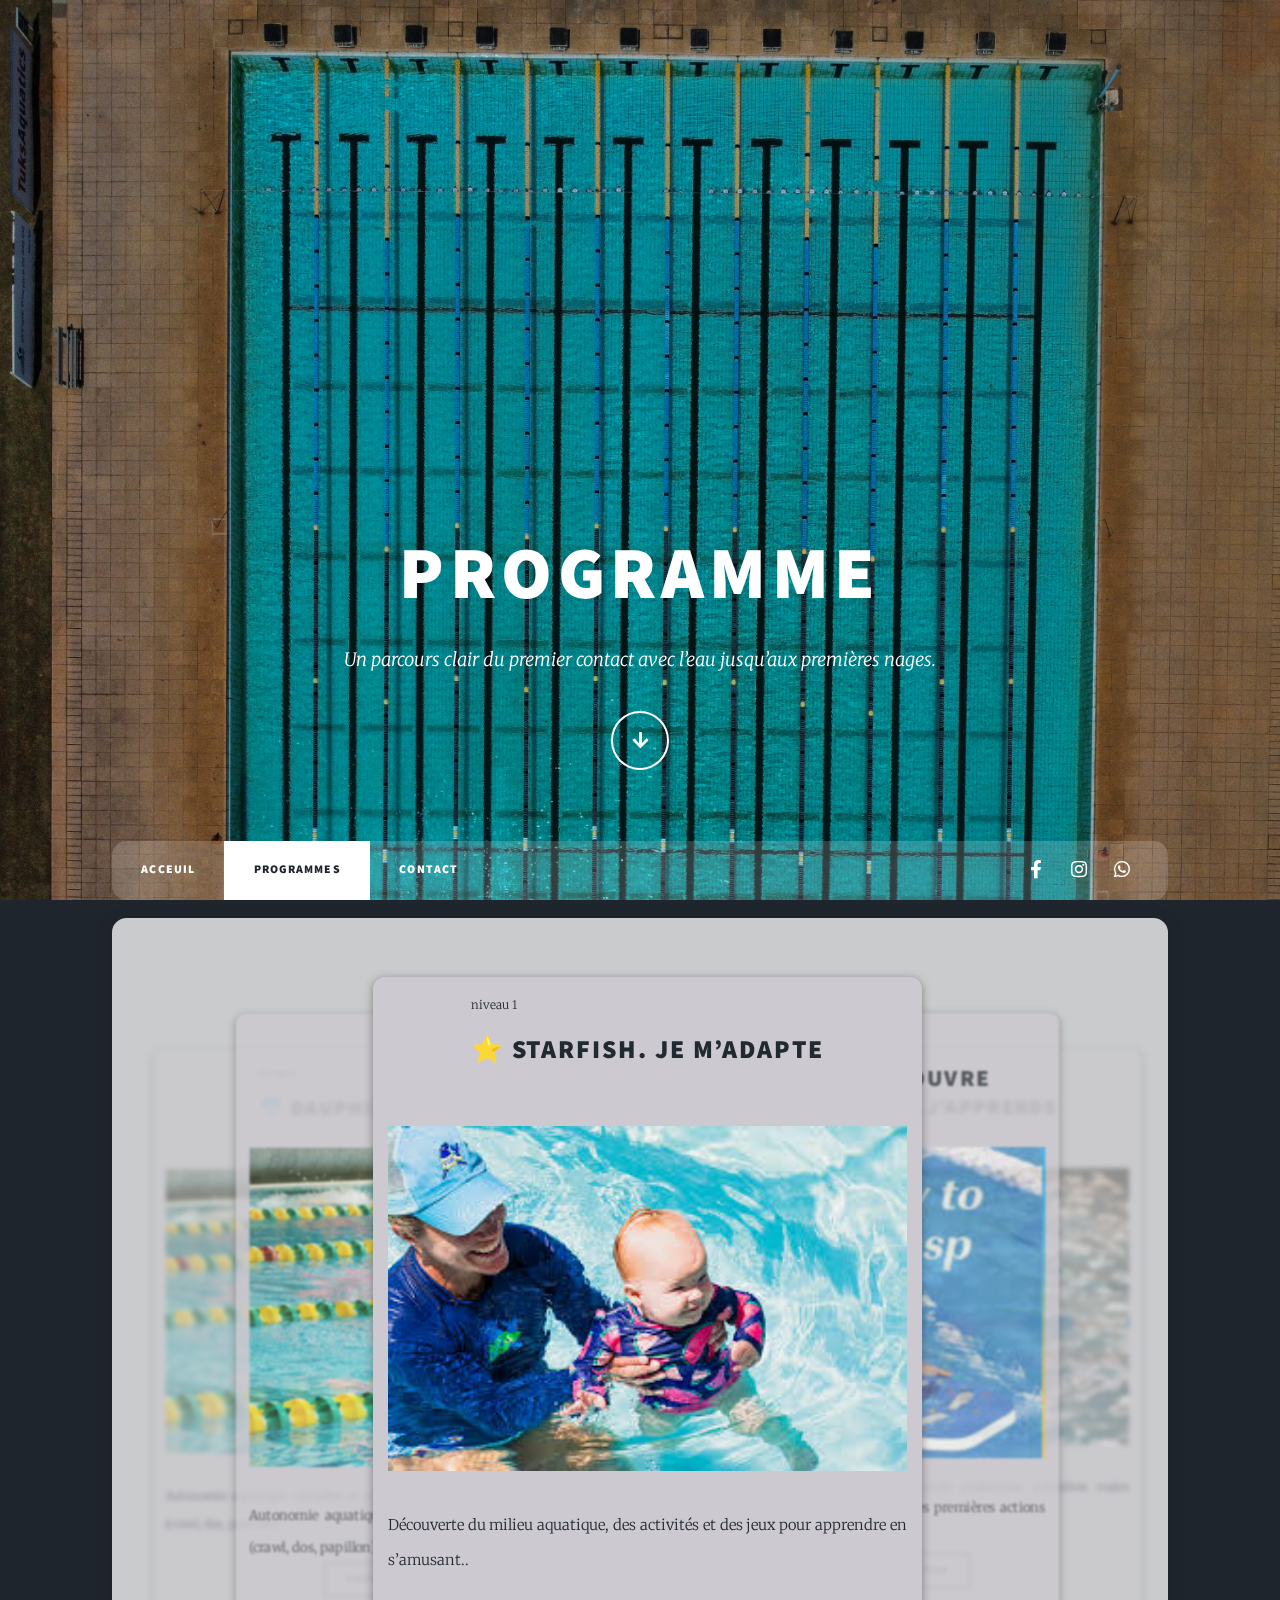
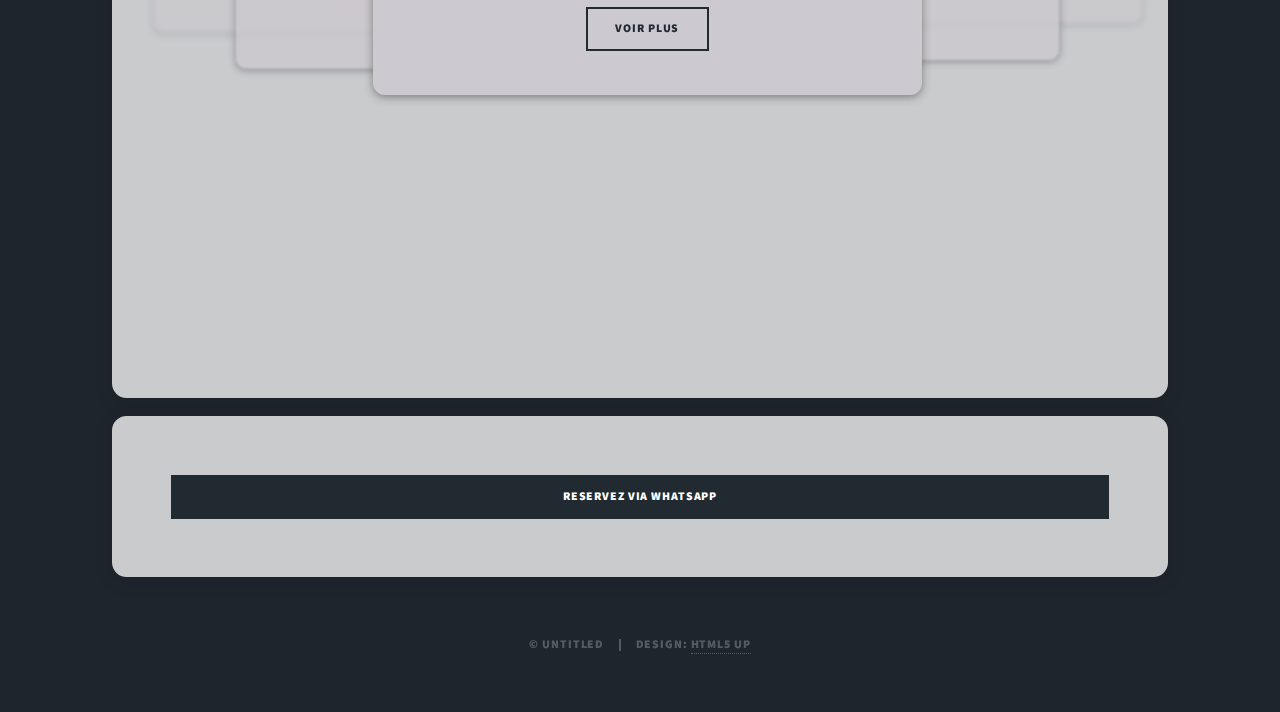
<file: frontend/program.html>
<!DOCTYPE HTML>
<html>
	<head>
		<title>Natation Pour Tous</title>
		<meta charset="utf-8" />
		<meta name="viewport" content="width=device-width, initial-scale=1, user-scalable=no" />
		<link rel="stylesheet" href="assets/css/main.css" />
		<link rel="stylesheet" href="assets/css/carousel.css">
		<noscript><link rel="stylesheet" href="assets/css/noscript.css" /></noscript>
	</head>
	<body class="is-preload">

		<!-- Wrapper -->
			<div id="wrapper" class="fade-in">

				<!-- Intro -->
					<div id="intro">
						<h1>Programme</h1>
						<p>Un parcours clair du premier contact avec l’eau jusqu’aux premières nages.</p>
						<ul class="actions">
							<li><a href="#header" class="button icon solid solo fa-arrow-down scrolly">Continue</a></li>
						</ul>
					</div>

				<!-- Header -->
					<header id="header">
						<a href="index.html" class="logo">Natation Pour Tous</a>
					</header>

				<!-- Nav -->
					<nav id="nav">
						<ul class="links">
							<li><a href="index.html">Acceuil</a></li>
							<li class="active"><a href="program.html">Programmes</a></li>
							<li><a href="contact.html">Contact</a></li>
						</ul>
						<ul class="icons">
							<li><a href="#" class="icon brands fa-facebook-f"><span class="label">Facebook</span></a></li>
							<li><a href="#" class="icon brands fa-instagram"><span class="label">Instagram</span></a></li>
							<li><a href="#" class="icon brands fa-whatsapp"><span class="label">Whatsapp</span></a></li>
						</ul>
					</nav>

				<!-- Main -->
				<div id="main">
					<div class="carousel">
						<ul class="carousel__list posts">
							<article class="carousel__item" data-pos="-2">
								<header>
									<span class="date">niveau 4</span>
									<h2><a href="#">🐬 Dauphin. Je nage</a></h2>
								</header>
								<a href="#" class="image fit"><img src="images/niv04.jpg" alt="" /></a>
								<p>Autonomie aquatique complète et apprentissage des techniques de base (crawl, dos, papillon)</p>
								<ul class="actions special">
									<li><a href="#" class="button">Voir Plus</a></li>
								</ul>
							</article>
							<article class="carousel__item" data-pos="-1">
								<header>
									<span class="date">01</span>
									<h2><a href="#">AUTRE SPECIALE</a></h2>
								</header>
								<a href="#" class="image fit"><img src="images/niv04.jpg" alt="" /></a>
								<p>Autonomie aquatique complète et apprentissage des techniques de base (crawl, dos, papillon)</p>
								<ul class="actions special">
									<li><a href="#" class="button">Voir Plus</a></li>
								</ul>
							</article>
							<article class="carousel__item" data-pos="0">
								<header>
									<span class="date">niveau 1</span>
									<h2><a href="#">⭐ Starfish. Je m’adapte</a></h2>
								</header>
								<a href="#" class="image fit"><img src="images/niv01.jpg" alt="" /></a>
								<p>Découverte du milieu aquatique, des activités et des jeux pour apprendre en s’amusant..</p>
								<ul class="actions special">
									<li><a href="#" class="button">Voir Plus</a></li>
								</ul>
							</article>
							<article class="carousel__item" data-pos="1">
								<header>
									<span class="date">Niveau 2</span>
									<h2><a href="#">🐸Grenouille. Je decouvre</a></h2>
								</header>
								<a href="#" class="image fit"><img src="images/niv02.jpg" alt="" /></a>
								<p>Familiarisation avec le milieu aquatique en réalisant les premières actions en petite profondeur.</p>
								<ul class="actions special">
									<li><a href="#" class="button">Voir Plus</a></li>
								</ul>
							</article>
							<article class="carousel__item" data-pos="2">
								<header>
									<span class="date">niveau 3</span>
									<h2><a href="#">🐟 Poisson. J’apprends</a></h2>
								</header>
								<a href="#" class="image fit"><img src="images/niv03.jpg" alt="" /></a>
								<p>Déplacements en autonomie en grande profondeur, premières vraies sensations de nage.</p>
								<ul class="actions special">
									<li><a href="#" class="button">Voir Plus</a></li>
								</ul>
							</article>
						</ul>
					</div>
				</div>

				<div id="main" >
					<div class="col-6 col-12-small">
						<ul class="actions stacked">
							<li><a href="#" class="button primary fit">Reservez via Whatsapp</a></li>
						</ul>
					</div>
				</div>

				<!-- Copyright -->
					<div id="copyright">
						<ul><li>&copy; Untitled</li><li>Design: <a href="https://html5up.net">HTML5 UP</a></li></ul>
					</div>

			</div>

		<!-- Scripts -->
			<script src="assets/js/jquery.min.js"></script>
			<script src="assets/js/jquery.scrollex.min.js"></script>
			<script src="assets/js/jquery.scrolly.min.js"></script>
			<script src="assets/js/browser.min.js"></script>
			<script src="assets/js/breakpoints.min.js"></script>
			<script src="assets/js/util.js"></script>
			<script src="assets/js/main.js"></script>
			<script src="assets/js/carousel.js"></script>

	</body>
</html>
</file>
<file: frontend/assets/css/carousel.css>
.carousel {
  display: flex;
  align-items: flex-start;
  justify-content: center;
  height: 120vh;
}
.carousel__list {
  display: flex;
  position: relative;
  justify-content: center;
  perspective: 300px;
  list-style: none;

  width: 60%;
  height: auto;
}
.carousel__item {
  display: flex;
  flex-direction: column;
  align-items: center;
  justify-content: center;
  position: absolute;
  background-color: rgb(205, 201, 209);
  border-radius: 12px;
  box-shadow: 0px 2px 8px 0px rgba(50, 50, 50, 0.5);
  transition: all 0.3s ease-in;

  padding: 1rem;
}
  
.carousel__item[data-pos="0"] {
  z-index: 5;
}
.carousel__item[data-pos="-1"], .carousel__item[data-pos="1"] {
  opacity: 0.7;
  filter: blur(1px) grayscale(10%);
}
.carousel__item[data-pos="-1"] {
  transform: translateX(-30%) scale(0.9);
  z-index: 4;
}
.carousel__item[data-pos="1"] {
  transform: translateX(30%) scale(0.9);
  z-index: 4;
}
.carousel__item[data-pos="-2"], .carousel__item[data-pos="2"] {
  opacity: 0.4;
  filter: blur(3px) grayscale(20%);
}
.carousel__item[data-pos="-2"] {
  transform: translateX(-50%) scale(0.8);
  z-index: 3;
}
.carousel__item[data-pos="2"] {
  transform: translateX(50%) scale(0.8);
  z-index: 3;
}

@media (max-width: 600px){
  .carousel__list{
    width: 90%;
  }
}
</file>
<file: frontend/assets/css/main.css>
@import url(fontawesome-all.min.css);
@import url("https://fonts.googleapis.com/css?family=Merriweather:300,700,300italic,700italic|Source+Sans+Pro:900");

/*
	Massively by HTML5 UP
	html5up.net | @ajlkn
	Free for personal and commercial use under the CCA 3.0 license (html5up.net/license)
*/

html, body, div, span, applet, object,
iframe, h1, h2, h3, h4, h5, h6, p, blockquote,
pre, a, abbr, acronym, address, big, cite,
code, del, dfn, em, img, ins, kbd, q, s, samp,
small, strike, strong, sub, sup, tt, var, b,
u, i, center, dl, dt, dd, ol, ul, li,
form, label, legend, table, caption, tbody,
tfoot, thead, tr, th, td, article, aside,
canvas, details, embed, figure, figcaption,
footer, header, hgroup, menu, nav, output, ruby,
section, summary, time, mark, audio, video {
	margin: 0;
	padding: 0;
	border: 0;
	font-size: 100%;
	font: inherit;
	vertical-align: baseline;}

article, aside, details, figcaption, figure,
footer, header, hgroup, menu, nav, section {
	display: block;}

body {
	line-height: 1;
}

ol, ul {
	list-style: none;
}

blockquote, q {
	quotes: none;
}

	blockquote:before, blockquote:after, q:before, q:after {
		content: '';
		content: none;
	}

table {
	border-collapse: collapse;
	border-spacing: 0;
}

body {
	-webkit-text-size-adjust: none;
}

mark {
	background-color: transparent;
	color: inherit;
}

input::-moz-focus-inner {
	border: 0;
	padding: 0;
}

input, select, textarea {
	-moz-appearance: none;
	-webkit-appearance: none;
	-ms-appearance: none;
	appearance: none;
}

/* Basic */

	@-ms-viewport {
		width: device-width;
	}

	body {
		-ms-overflow-style: scrollbar;
	}

	@media screen and (max-width: 480px) {

		html, body {
			min-width: 320px;
		}

	}

	html {
		box-sizing: border-box;
	}

	*, *:before, *:after {
		box-sizing: inherit;
	}

	body {
		background-color: #1e252d;
	}

		body.is-preload *, body.is-preload *:before, body.is-preload *:after {
			-moz-animation: none !important;
			-webkit-animation: none !important;
			-ms-animation: none !important;
			animation: none !important;
			-moz-transition: none !important;
			-webkit-transition: none !important;
			-ms-transition: none !important;
			transition: none !important;
		}

/* Type */

	html {
		font-size: 16pt;
	}

		@media screen and (max-width: 1680px) {

			html {
				font-size: 12pt;
			}

		}

		@media screen and (max-width: 1280px) {

			html {
				font-size: 11pt;
			}

		}

		@media screen and (max-width: 360px) {

			html {
				font-size: 10pt;
			}

		}

	body {
		color: #212931;
	}

	body, input, select, textarea {
		font-family: "Merriweather", Georgia, serif;
		font-weight: 300;
		font-size: 1rem;
		line-height: 2.375;
	}

	a {
		-moz-transition: color 0.2s ease-in-out, background-color 0.2s ease-in-out, border-color 0.2s ease-in-out, box-shadow 0.2s ease-in-out;
		-webkit-transition: color 0.2s ease-in-out, background-color 0.2s ease-in-out, border-color 0.2s ease-in-out, box-shadow 0.2s ease-in-out;
		-ms-transition: color 0.2s ease-in-out, background-color 0.2s ease-in-out, border-color 0.2s ease-in-out, box-shadow 0.2s ease-in-out;
		transition: color 0.2s ease-in-out, background-color 0.2s ease-in-out, border-color 0.2s ease-in-out, box-shadow 0.2s ease-in-out;
		border-bottom: dotted 1px;
		text-decoration: none;
	}

		a:hover {
			border-bottom-color: transparent;
		}

	strong, b {
		font-weight: 600;
	}

	em, i {
		font-style: italic;
	}

	p {
		text-align: justify;
		margin: 0 0 2rem 0;
	}

	h1, h2, h3, h4, h5, h6 {
		font-family: "Source Sans Pro", Helvetica, sans-serif;
		font-weight: 900;
		line-height: 1.5;
		letter-spacing: 0.075em;
		text-transform: uppercase;
		margin: 0 0 1rem 0;
	}

		h1 a, h2 a, h3 a, h4 a, h5 a, h6 a {
			border-bottom: 0;
			color: inherit;
			text-decoration: none;
		}

	h1 {
		font-size: 4rem;
		line-height: 1.1;
		margin: 0 0 2rem 0;
	}

	h2 {
		font-size: 1.75rem;
		line-height: 1.3;
		margin: 0 0 1.5rem 0;
	}

	h3 {
		font-size: 1.25rem;
		margin: 0 0 1.5rem 0;
	}

	h4 {
		font-size: 1rem;
	}

	h5 {
		font-size: 0.9rem;
	}

	h6 {
		font-size: 0.8rem;
	}

	sub {
		font-size: 0.8rem;
		position: relative;
		top: 0.5rem;
	}

	sup {
		font-size: 0.8rem;
		position: relative;
		top: -0.5rem;
	}

	blockquote {
		border-left: solid 4px;
		font-style: italic;
		margin: 0 0 2rem 0;
		padding: 0.5rem 0 0.5rem 2rem;
	}

	code {
		border: solid 2px;
		font-family: "Courier New", monospace;
		font-size: 0.9rem;
		margin: 0 0.25rem;
		padding: 0.25rem 0.65rem;
	}

	pre {
		-webkit-overflow-scrolling: touch;
		font-family: "Courier New", monospace;
		font-size: 0.9rem;
		margin: 0 0 2rem 0;
	}

		pre code {
			display: block;
			line-height: 1.75;
			padding: 1rem 1.5rem;
			overflow-x: auto;
		}

	hr {
		border: 0;
		border-bottom: solid 2px;
		margin: 3rem 0;
	}

		hr.major {
			margin: 5rem 0;
		}

	.align-left {
		text-align: left;
	}

	.align-center {
		text-align: center;
	}

	.align-right {
		text-align: right;
	}

	input, select, textarea {
		color: #212931;
	}

	a {
		color: #212931;
		border-bottom-color: rgba(33, 41, 49, 0.5);
	}

		a:hover {
			border-bottom-color: transparent;
			color: #18bfef !important;
		}

	strong, b {
		color: #212931;
	}

	h1, h2, h3, h4, h5, h6 {
		color: #212931;
	}

	blockquote {
		border-left-color: #eeeeee;
	}

	code {
		background: rgba(220, 220, 220, 0.25);
		border-color: #eeeeee;
	}

	hr {
		border-bottom-color: #eeeeee;
	}

/* Row */

	.row {
		display: flex;
		flex-wrap: wrap;
		box-sizing: border-box;
		align-items: stretch;
	}

		.row > * {
			box-sizing: border-box;
		}

		.row.gtr-uniform > * > :last-child {
			margin-bottom: 0;
		}

		.row.aln-left {
			justify-content: flex-start;
		}

		.row.aln-center {
			justify-content: center;
		}

		.row.aln-right {
			justify-content: flex-end;
		}

		.row.aln-top {
			align-items: flex-start;
		}

		.row.aln-middle {
			align-items: center;
		}

		.row.aln-bottom {
			align-items: flex-end;
		}

		.row > .imp {
			order: -1;
		}

		.row > .col-1 {
			width: 8.33333%;
		}

		.row > .off-1 {
			margin-left: 8.33333%;
		}

		.row > .col-2 {
			width: 16.66667%;
		}

		.row > .off-2 {
			margin-left: 16.66667%;
		}

		.row > .col-3 {
			width: 25%;
		}

		.row > .off-3 {
			margin-left: 25%;
		}

		.row > .col-4 {
			width: 33.33333%;
		}

		.row > .off-4 {
			margin-left: 33.33333%;
		}

		.row > .col-5 {
			width: 41.66667%;
		}

		.row > .off-5 {
			margin-left: 41.66667%;
		}

		.row > .col-6 {
			width: 50%;
		}

		.row > .off-6 {
			margin-left: 50%;
		}

		.row > .col-7 {
			width: 58.33333%;
		}

		.row > .off-7 {
			margin-left: 58.33333%;
		}

		.row > .col-8 {
			width: 66.66667%;
		}

		.row > .off-8 {
			margin-left: 66.66667%;
		}

		.row > .col-9 {
			width: 75%;
		}

		.row > .off-9 {
			margin-left: 75%;
		}

		.row > .col-10 {
			width: 83.33333%;
		}

		.row > .off-10 {
			margin-left: 83.33333%;
		}

		.row > .col-11 {
			width: 91.66667%;
		}

		.row > .off-11 {
			margin-left: 91.66667%;
		}

		.row > .col-12 {
			width: 100%;
		}

		.row > .off-12 {
			margin-left: 100%;
		}

		.row.gtr-0 {
			margin-top: 0;
			margin-left: 0rem;
		}

			.row.gtr-0 > * {
				padding: 0 0 0 0rem;
			}

			.row.gtr-0.gtr-uniform {
				margin-top: 0rem;
			}

				.row.gtr-0.gtr-uniform > * {
					padding-top: 0rem;
				}

		.row.gtr-25 {
			margin-top: 0;
			margin-left: -0.375rem;
		}

			.row.gtr-25 > * {
				padding: 0 0 0 0.375rem;
			}

			.row.gtr-25.gtr-uniform {
				margin-top: -0.375rem;
			}

				.row.gtr-25.gtr-uniform > * {
					padding-top: 0.375rem;
				}

		.row.gtr-50 {
			margin-top: 0;
			margin-left: -0.75rem;
		}

			.row.gtr-50 > * {
				padding: 0 0 0 0.75rem;
			}

			.row.gtr-50.gtr-uniform {
				margin-top: -0.75rem;
			}

				.row.gtr-50.gtr-uniform > * {
					padding-top: 0.75rem;
				}

		.row {
			margin-top: 0;
			margin-left: -1.5rem;
		}

			.row > * {
				padding: 0 0 0 1.5rem;
			}

			.row.gtr-uniform {
				margin-top: -1.5rem;
			}

				.row.gtr-uniform > * {
					padding-top: 1.5rem;
				}

		.row.gtr-150 {
			margin-top: 0;
			margin-left: -2.25rem;
		}

			.row.gtr-150 > * {
				padding: 0 0 0 2.25rem;
			}

			.row.gtr-150.gtr-uniform {
				margin-top: -2.25rem;
			}

				.row.gtr-150.gtr-uniform > * {
					padding-top: 2.25rem;
				}

		.row.gtr-200 {
			margin-top: 0;
			margin-left: -3rem;
		}

			.row.gtr-200 > * {
				padding: 0 0 0 3rem;
			}

			.row.gtr-200.gtr-uniform {
				margin-top: -3rem;
			}

				.row.gtr-200.gtr-uniform > * {
					padding-top: 3rem;
				}

		@media screen and (max-width: 1680px) {

			.row {
				display: flex;
				flex-wrap: wrap;
				box-sizing: border-box;
				align-items: stretch;
			}

				.row > * {
					box-sizing: border-box;
				}

				.row.gtr-uniform > * > :last-child {
					margin-bottom: 0;
				}

				.row.aln-left {
					justify-content: flex-start;
				}

				.row.aln-center {
					justify-content: center;
				}

				.row.aln-right {
					justify-content: flex-end;
				}

				.row.aln-top {
					align-items: flex-start;
				}

				.row.aln-middle {
					align-items: center;
				}

				.row.aln-bottom {
					align-items: flex-end;
				}

				.row > .imp-xlarge {
					order: -1;
				}

				.row > .col-1-xlarge {
					width: 8.33333%;
				}

				.row > .off-1-xlarge {
					margin-left: 8.33333%;
				}

				.row > .col-2-xlarge {
					width: 16.66667%;
				}

				.row > .off-2-xlarge {
					margin-left: 16.66667%;
				}

				.row > .col-3-xlarge {
					width: 25%;
				}

				.row > .off-3-xlarge {
					margin-left: 25%;
				}

				.row > .col-4-xlarge {
					width: 33.33333%;
				}

				.row > .off-4-xlarge {
					margin-left: 33.33333%;
				}

				.row > .col-5-xlarge {
					width: 41.66667%;
				}

				.row > .off-5-xlarge {
					margin-left: 41.66667%;
				}

				.row > .col-6-xlarge {
					width: 50%;
				}

				.row > .off-6-xlarge {
					margin-left: 50%;
				}

				.row > .col-7-xlarge {
					width: 58.33333%;
				}

				.row > .off-7-xlarge {
					margin-left: 58.33333%;
				}

				.row > .col-8-xlarge {
					width: 66.66667%;
				}

				.row > .off-8-xlarge {
					margin-left: 66.66667%;
				}

				.row > .col-9-xlarge {
					width: 75%;
				}

				.row > .off-9-xlarge {
					margin-left: 75%;
				}

				.row > .col-10-xlarge {
					width: 83.33333%;
				}

				.row > .off-10-xlarge {
					margin-left: 83.33333%;
				}

				.row > .col-11-xlarge {
					width: 91.66667%;
				}

				.row > .off-11-xlarge {
					margin-left: 91.66667%;
				}

				.row > .col-12-xlarge {
					width: 100%;
				}

				.row > .off-12-xlarge {
					margin-left: 100%;
				}

				.row.gtr-0 {
					margin-top: 0;
					margin-left: 0rem;
				}

					.row.gtr-0 > * {
						padding: 0 0 0 0rem;
					}

					.row.gtr-0.gtr-uniform {
						margin-top: 0rem;
					}

						.row.gtr-0.gtr-uniform > * {
							padding-top: 0rem;
						}

				.row.gtr-25 {
					margin-top: 0;
					margin-left: -0.375rem;
				}

					.row.gtr-25 > * {
						padding: 0 0 0 0.375rem;
					}

					.row.gtr-25.gtr-uniform {
						margin-top: -0.375rem;
					}

						.row.gtr-25.gtr-uniform > * {
							padding-top: 0.375rem;
						}

				.row.gtr-50 {
					margin-top: 0;
					margin-left: -0.75rem;
				}

					.row.gtr-50 > * {
						padding: 0 0 0 0.75rem;
					}

					.row.gtr-50.gtr-uniform {
						margin-top: -0.75rem;
					}

						.row.gtr-50.gtr-uniform > * {
							padding-top: 0.75rem;
						}

				.row {
					margin-top: 0;
					margin-left: -1.5rem;
				}

					.row > * {
						padding: 0 0 0 1.5rem;
					}

					.row.gtr-uniform {
						margin-top: -1.5rem;
					}

						.row.gtr-uniform > * {
							padding-top: 1.5rem;
						}

				.row.gtr-150 {
					margin-top: 0;
					margin-left: -2.25rem;
				}

					.row.gtr-150 > * {
						padding: 0 0 0 2.25rem;
					}

					.row.gtr-150.gtr-uniform {
						margin-top: -2.25rem;
					}

						.row.gtr-150.gtr-uniform > * {
							padding-top: 2.25rem;
						}

				.row.gtr-200 {
					margin-top: 0;
					margin-left: -3rem;
				}

					.row.gtr-200 > * {
						padding: 0 0 0 3rem;
					}

					.row.gtr-200.gtr-uniform {
						margin-top: -3rem;
					}

						.row.gtr-200.gtr-uniform > * {
							padding-top: 3rem;
						}

		}

		@media screen and (max-width: 1280px) {

			.row {
				display: flex;
				flex-wrap: wrap;
				box-sizing: border-box;
				align-items: stretch;
			}

				.row > * {
					box-sizing: border-box;
				}

				.row.gtr-uniform > * > :last-child {
					margin-bottom: 0;
				}

				.row.aln-left {
					justify-content: flex-start;
				}

				.row.aln-center {
					justify-content: center;
				}

				.row.aln-right {
					justify-content: flex-end;
				}

				.row.aln-top {
					align-items: flex-start;
				}

				.row.aln-middle {
					align-items: center;
				}

				.row.aln-bottom {
					align-items: flex-end;
				}

				.row > .imp-large {
					order: -1;
				}

				.row > .col-1-large {
					width: 8.33333%;
				}

				.row > .off-1-large {
					margin-left: 8.33333%;
				}

				.row > .col-2-large {
					width: 16.66667%;
				}

				.row > .off-2-large {
					margin-left: 16.66667%;
				}

				.row > .col-3-large {
					width: 25%;
				}

				.row > .off-3-large {
					margin-left: 25%;
				}

				.row > .col-4-large {
					width: 33.33333%;
				}

				.row > .off-4-large {
					margin-left: 33.33333%;
				}

				.row > .col-5-large {
					width: 41.66667%;
				}

				.row > .off-5-large {
					margin-left: 41.66667%;
				}

				.row > .col-6-large {
					width: 50%;
				}

				.row > .off-6-large {
					margin-left: 50%;
				}

				.row > .col-7-large {
					width: 58.33333%;
				}

				.row > .off-7-large {
					margin-left: 58.33333%;
				}

				.row > .col-8-large {
					width: 66.66667%;
				}

				.row > .off-8-large {
					margin-left: 66.66667%;
				}

				.row > .col-9-large {
					width: 75%;
				}

				.row > .off-9-large {
					margin-left: 75%;
				}

				.row > .col-10-large {
					width: 83.33333%;
				}

				.row > .off-10-large {
					margin-left: 83.33333%;
				}

				.row > .col-11-large {
					width: 91.66667%;
				}

				.row > .off-11-large {
					margin-left: 91.66667%;
				}

				.row > .col-12-large {
					width: 100%;
				}

				.row > .off-12-large {
					margin-left: 100%;
				}

				.row.gtr-0 {
					margin-top: 0;
					margin-left: 0rem;
				}

					.row.gtr-0 > * {
						padding: 0 0 0 0rem;
					}

					.row.gtr-0.gtr-uniform {
						margin-top: 0rem;
					}

						.row.gtr-0.gtr-uniform > * {
							padding-top: 0rem;
						}

				.row.gtr-25 {
					margin-top: 0;
					margin-left: -0.375rem;
				}

					.row.gtr-25 > * {
						padding: 0 0 0 0.375rem;
					}

					.row.gtr-25.gtr-uniform {
						margin-top: -0.375rem;
					}

						.row.gtr-25.gtr-uniform > * {
							padding-top: 0.375rem;
						}

				.row.gtr-50 {
					margin-top: 0;
					margin-left: -0.75rem;
				}

					.row.gtr-50 > * {
						padding: 0 0 0 0.75rem;
					}

					.row.gtr-50.gtr-uniform {
						margin-top: -0.75rem;
					}

						.row.gtr-50.gtr-uniform > * {
							padding-top: 0.75rem;
						}

				.row {
					margin-top: 0;
					margin-left: -1.5rem;
				}

					.row > * {
						padding: 0 0 0 1.5rem;
					}

					.row.gtr-uniform {
						margin-top: -1.5rem;
					}

						.row.gtr-uniform > * {
							padding-top: 1.5rem;
						}

				.row.gtr-150 {
					margin-top: 0;
					margin-left: -2.25rem;
				}

					.row.gtr-150 > * {
						padding: 0 0 0 2.25rem;
					}

					.row.gtr-150.gtr-uniform {
						margin-top: -2.25rem;
					}

						.row.gtr-150.gtr-uniform > * {
							padding-top: 2.25rem;
						}

				.row.gtr-200 {
					margin-top: 0;
					margin-left: -3rem;
				}

					.row.gtr-200 > * {
						padding: 0 0 0 3rem;
					}

					.row.gtr-200.gtr-uniform {
						margin-top: -3rem;
					}

						.row.gtr-200.gtr-uniform > * {
							padding-top: 3rem;
						}

		}

		@media screen and (max-width: 980px) {

			.row {
				display: flex;
				flex-wrap: wrap;
				box-sizing: border-box;
				align-items: stretch;
			}

				.row > * {
					box-sizing: border-box;
				}

				.row.gtr-uniform > * > :last-child {
					margin-bottom: 0;
				}

				.row.aln-left {
					justify-content: flex-start;
				}

				.row.aln-center {
					justify-content: center;
				}

				.row.aln-right {
					justify-content: flex-end;
				}

				.row.aln-top {
					align-items: flex-start;
				}

				.row.aln-middle {
					align-items: center;
				}

				.row.aln-bottom {
					align-items: flex-end;
				}

				.row > .imp-medium {
					order: -1;
				}

				.row > .col-1-medium {
					width: 8.33333%;
				}

				.row > .off-1-medium {
					margin-left: 8.33333%;
				}

				.row > .col-2-medium {
					width: 16.66667%;
				}

				.row > .off-2-medium {
					margin-left: 16.66667%;
				}

				.row > .col-3-medium {
					width: 25%;
				}

				.row > .off-3-medium {
					margin-left: 25%;
				}

				.row > .col-4-medium {
					width: 33.33333%;
				}

				.row > .off-4-medium {
					margin-left: 33.33333%;
				}

				.row > .col-5-medium {
					width: 41.66667%;
				}

				.row > .off-5-medium {
					margin-left: 41.66667%;
				}

				.row > .col-6-medium {
					width: 50%;
				}

				.row > .off-6-medium {
					margin-left: 50%;
				}

				.row > .col-7-medium {
					width: 58.33333%;
				}

				.row > .off-7-medium {
					margin-left: 58.33333%;
				}

				.row > .col-8-medium {
					width: 66.66667%;
				}

				.row > .off-8-medium {
					margin-left: 66.66667%;
				}

				.row > .col-9-medium {
					width: 75%;
				}

				.row > .off-9-medium {
					margin-left: 75%;
				}

				.row > .col-10-medium {
					width: 83.33333%;
				}

				.row > .off-10-medium {
					margin-left: 83.33333%;
				}

				.row > .col-11-medium {
					width: 91.66667%;
				}

				.row > .off-11-medium {
					margin-left: 91.66667%;
				}

				.row > .col-12-medium {
					width: 100%;
				}

				.row > .off-12-medium {
					margin-left: 100%;
				}

				.row.gtr-0 {
					margin-top: 0;
					margin-left: 0rem;
				}

					.row.gtr-0 > * {
						padding: 0 0 0 0rem;
					}

					.row.gtr-0.gtr-uniform {
						margin-top: 0rem;
					}

						.row.gtr-0.gtr-uniform > * {
							padding-top: 0rem;
						}

				.row.gtr-25 {
					margin-top: 0;
					margin-left: -0.375rem;
				}

					.row.gtr-25 > * {
						padding: 0 0 0 0.375rem;
					}

					.row.gtr-25.gtr-uniform {
						margin-top: -0.375rem;
					}

						.row.gtr-25.gtr-uniform > * {
							padding-top: 0.375rem;
						}

				.row.gtr-50 {
					margin-top: 0;
					margin-left: -0.75rem;
				}

					.row.gtr-50 > * {
						padding: 0 0 0 0.75rem;
					}

					.row.gtr-50.gtr-uniform {
						margin-top: -0.75rem;
					}

						.row.gtr-50.gtr-uniform > * {
							padding-top: 0.75rem;
						}

				.row {
					margin-top: 0;
					margin-left: -1.5rem;
				}

					.row > * {
						padding: 0 0 0 1.5rem;
					}

					.row.gtr-uniform {
						margin-top: -1.5rem;
					}

						.row.gtr-uniform > * {
							padding-top: 1.5rem;
						}

				.row.gtr-150 {
					margin-top: 0;
					margin-left: -2.25rem;
				}

					.row.gtr-150 > * {
						padding: 0 0 0 2.25rem;
					}

					.row.gtr-150.gtr-uniform {
						margin-top: -2.25rem;
					}

						.row.gtr-150.gtr-uniform > * {
							padding-top: 2.25rem;
						}

				.row.gtr-200 {
					margin-top: 0;
					margin-left: -3rem;
				}

					.row.gtr-200 > * {
						padding: 0 0 0 3rem;
					}

					.row.gtr-200.gtr-uniform {
						margin-top: -3rem;
					}

						.row.gtr-200.gtr-uniform > * {
							padding-top: 3rem;
						}

		}

		@media screen and (max-width: 736px) {

			.row {
				display: flex;
				flex-wrap: wrap;
				box-sizing: border-box;
				align-items: stretch;
			}

				.row > * {
					box-sizing: border-box;
				}

				.row.gtr-uniform > * > :last-child {
					margin-bottom: 0;
				}

				.row.aln-left {
					justify-content: flex-start;
				}

				.row.aln-center {
					justify-content: center;
				}

				.row.aln-right {
					justify-content: flex-end;
				}

				.row.aln-top {
					align-items: flex-start;
				}

				.row.aln-middle {
					align-items: center;
				}

				.row.aln-bottom {
					align-items: flex-end;
				}

				.row > .imp-small {
					order: -1;
				}

				.row > .col-1-small {
					width: 8.33333%;
				}

				.row > .off-1-small {
					margin-left: 8.33333%;
				}

				.row > .col-2-small {
					width: 16.66667%;
				}

				.row > .off-2-small {
					margin-left: 16.66667%;
				}

				.row > .col-3-small {
					width: 25%;
				}

				.row > .off-3-small {
					margin-left: 25%;
				}

				.row > .col-4-small {
					width: 33.33333%;
				}

				.row > .off-4-small {
					margin-left: 33.33333%;
				}

				.row > .col-5-small {
					width: 41.66667%;
				}

				.row > .off-5-small {
					margin-left: 41.66667%;
				}

				.row > .col-6-small {
					width: 50%;
				}

				.row > .off-6-small {
					margin-left: 50%;
				}

				.row > .col-7-small {
					width: 58.33333%;
				}

				.row > .off-7-small {
					margin-left: 58.33333%;
				}

				.row > .col-8-small {
					width: 66.66667%;
				}

				.row > .off-8-small {
					margin-left: 66.66667%;
				}

				.row > .col-9-small {
					width: 75%;
				}

				.row > .off-9-small {
					margin-left: 75%;
				}

				.row > .col-10-small {
					width: 83.33333%;
				}

				.row > .off-10-small {
					margin-left: 83.33333%;
				}

				.row > .col-11-small {
					width: 91.66667%;
				}

				.row > .off-11-small {
					margin-left: 91.66667%;
				}

				.row > .col-12-small {
					width: 100%;
				}

				.row > .off-12-small {
					margin-left: 100%;
				}

				.row.gtr-0 {
					margin-top: 0;
					margin-left: 0rem;
				}

					.row.gtr-0 > * {
						padding: 0 0 0 0rem;
					}

					.row.gtr-0.gtr-uniform {
						margin-top: 0rem;
					}

						.row.gtr-0.gtr-uniform > * {
							padding-top: 0rem;
						}

				.row.gtr-25 {
					margin-top: 0;
					margin-left: -0.375rem;
				}

					.row.gtr-25 > * {
						padding: 0 0 0 0.375rem;
					}

					.row.gtr-25.gtr-uniform {
						margin-top: -0.375rem;
					}

						.row.gtr-25.gtr-uniform > * {
							padding-top: 0.375rem;
						}

				.row.gtr-50 {
					margin-top: 0;
					margin-left: -0.75rem;
				}

					.row.gtr-50 > * {
						padding: 0 0 0 0.75rem;
					}

					.row.gtr-50.gtr-uniform {
						margin-top: -0.75rem;
					}

						.row.gtr-50.gtr-uniform > * {
							padding-top: 0.75rem;
						}

				.row {
					margin-top: 0;
					margin-left: -1.5rem;
				}

					.row > * {
						padding: 0;
					}

					.row.gtr-uniform {
						margin-top: -1.5rem;
					}

						.row.gtr-uniform > * {
							padding-top: 1.5rem;
						}

				.row.gtr-150 {
					margin-top: 0;
					margin-left: -2.25rem;
				}

					.row.gtr-150 > * {
						padding: 0 0 0 2.25rem;
					}

					.row.gtr-150.gtr-uniform {
						margin-top: -2.25rem;
					}

						.row.gtr-150.gtr-uniform > * {
							padding-top: 2.25rem;
						}

				.row.gtr-200 {
					margin-top: 0;
					margin-left: -3rem;
				}

					.row.gtr-200 > * {
						padding: 0 0 0 3rem;
					}

					.row.gtr-200.gtr-uniform {
						margin-top: -3rem;
					}

						.row.gtr-200.gtr-uniform > * {
							padding-top: 3rem;
						}

		}

		@media screen and (max-width: 480px) {

			.row {
				display: flex;
				flex-wrap: wrap;
				box-sizing: border-box;
				align-items: stretch;
			}

				.row > * {
					box-sizing: border-box;
				}

				.row.gtr-uniform > * > :last-child {
					margin-bottom: 0;
				}

				.row.aln-left {
					justify-content: flex-start;
				}

				.row.aln-center {
					justify-content: center;
				}

				.row.aln-right {
					justify-content: flex-end;
				}

				.row.aln-top {
					align-items: flex-start;
				}

				.row.aln-middle {
					align-items: center;
				}

				.row.aln-bottom {
					align-items: flex-end;
				}

				.row > .imp-xsmall {
					order: -1;
				}

				.row > .col-1-xsmall {
					width: 8.33333%;
				}

				.row > .off-1-xsmall {
					margin-left: 8.33333%;
				}

				.row > .col-2-xsmall {
					width: 16.66667%;
				}

				.row > .off-2-xsmall {
					margin-left: 16.66667%;
				}

				.row > .col-3-xsmall {
					width: 25%;
				}

				.row > .off-3-xsmall {
					margin-left: 25%;
				}

				.row > .col-4-xsmall {
					width: 33.33333%;
				}

				.row > .off-4-xsmall {
					margin-left: 33.33333%;
				}

				.row > .col-5-xsmall {
					width: 41.66667%;
				}

				.row > .off-5-xsmall {
					margin-left: 41.66667%;
				}

				.row > .col-6-xsmall {
					width: 50%;
				}

				.row > .off-6-xsmall {
					margin-left: 50%;
				}

				.row > .col-7-xsmall {
					width: 58.33333%;
				}

				.row > .off-7-xsmall {
					margin-left: 58.33333%;
				}

				.row > .col-8-xsmall {
					width: 66.66667%;
				}

				.row > .off-8-xsmall {
					margin-left: 66.66667%;
				}

				.row > .col-9-xsmall {
					width: 75%;
				}

				.row > .off-9-xsmall {
					margin-left: 75%;
				}

				.row > .col-10-xsmall {
					width: 83.33333%;
				}

				.row > .off-10-xsmall {
					margin-left: 83.33333%;
				}

				.row > .col-11-xsmall {
					width: 91.66667%;
				}

				.row > .off-11-xsmall {
					margin-left: 91.66667%;
				}

				.row > .col-12-xsmall {
					width: 100%;
				}

				.row > .off-12-xsmall {
					margin-left: 100%;
				}

				.row.gtr-0 {
					margin-top: 0;
					margin-left: 0rem;
				}

					.row.gtr-0 > * {
						padding: 0 0 0 0rem;
					}

					.row.gtr-0.gtr-uniform {
						margin-top: 0rem;
					}

						.row.gtr-0.gtr-uniform > * {
							padding-top: 0rem;
						}

				.row.gtr-25 {
					margin-top: 0;
					margin-left: -0.375rem;
				}

					.row.gtr-25 > * {
						padding: 0 0 0 0.375rem;
					}

					.row.gtr-25.gtr-uniform {
						margin-top: -0.375rem;
					}

						.row.gtr-25.gtr-uniform > * {
							padding-top: 0.375rem;
						}

				.row.gtr-50 {
					margin-top: 0;
					margin-left: -0.75rem;
				}

					.row.gtr-50 > * {
						padding: 0 0 0 0.75rem;
					}

					.row.gtr-50.gtr-uniform {
						margin-top: -0.75rem;
					}

						.row.gtr-50.gtr-uniform > * {
							padding-top: 0.75rem;
						}

				.row {
					margin-top: 0;
					margin-left: -1.5rem;
				}

					.row > * {
						padding: 0 0 0 1.5rem;
					}

					.row.gtr-uniform {
						margin-top: -1.5rem;
					}

						.row.gtr-uniform > * {
							padding-top: 1.5rem;
						}

				.row.gtr-150 {
					margin-top: 0;
					margin-left: -2.25rem;
				}

					.row.gtr-150 > * {
						padding: 0 0 0 2.25rem;
					}

					.row.gtr-150.gtr-uniform {
						margin-top: -2.25rem;
					}

						.row.gtr-150.gtr-uniform > * {
							padding-top: 2.25rem;
						}

				.row.gtr-200 {
					margin-top: 0;
					margin-left: -3rem;
				}

					.row.gtr-200 > * {
						padding: 0 0 0 3rem;
					}

					.row.gtr-200.gtr-uniform {
						margin-top: -3rem;
					}

						.row.gtr-200.gtr-uniform > * {
							padding-top: 3rem;
						}

		}

		@media screen and (max-width: 360px) {

			.row {
				display: flex;
				flex-wrap: wrap;
				box-sizing: border-box;
				align-items: stretch;
			}

				.row > * {
					box-sizing: border-box;
				}

				.row.gtr-uniform > * > :last-child {
					margin-bottom: 0;
				}

				.row.aln-left {
					justify-content: flex-start;
				}

				.row.aln-center {
					justify-content: center;
				}

				.row.aln-right {
					justify-content: flex-end;
				}

				.row.aln-top {
					align-items: flex-start;
				}

				.row.aln-middle {
					align-items: center;
				}

				.row.aln-bottom {
					align-items: flex-end;
				}

				.row > .imp-xxsmall {
					order: -1;
				}

				.row > .col-1-xxsmall {
					width: 8.33333%;
				}

				.row > .off-1-xxsmall {
					margin-left: 8.33333%;
				}

				.row > .col-2-xxsmall {
					width: 16.66667%;
				}

				.row > .off-2-xxsmall {
					margin-left: 16.66667%;
				}

				.row > .col-3-xxsmall {
					width: 25%;
				}

				.row > .off-3-xxsmall {
					margin-left: 25%;
				}

				.row > .col-4-xxsmall {
					width: 33.33333%;
				}

				.row > .off-4-xxsmall {
					margin-left: 33.33333%;
				}

				.row > .col-5-xxsmall {
					width: 41.66667%;
				}

				.row > .off-5-xxsmall {
					margin-left: 41.66667%;
				}

				.row > .col-6-xxsmall {
					width: 50%;
				}

				.row > .off-6-xxsmall {
					margin-left: 50%;
				}

				.row > .col-7-xxsmall {
					width: 58.33333%;
				}

				.row > .off-7-xxsmall {
					margin-left: 58.33333%;
				}

				.row > .col-8-xxsmall {
					width: 66.66667%;
				}

				.row > .off-8-xxsmall {
					margin-left: 66.66667%;
				}

				.row > .col-9-xxsmall {
					width: 75%;
				}

				.row > .off-9-xxsmall {
					margin-left: 75%;
				}

				.row > .col-10-xxsmall {
					width: 83.33333%;
				}

				.row > .off-10-xxsmall {
					margin-left: 83.33333%;
				}

				.row > .col-11-xxsmall {
					width: 91.66667%;
				}

				.row > .off-11-xxsmall {
					margin-left: 91.66667%;
				}

				.row > .col-12-xxsmall {
					width: 100%;
				}

				.row > .off-12-xxsmall {
					margin-left: 100%;
				}

				.row.gtr-0 {
					margin-top: 0;
					margin-left: 0rem;
				}

					.row.gtr-0 > * {
						padding: 0 0 0 0rem;
					}

					.row.gtr-0.gtr-uniform {
						margin-top: 0rem;
					}

						.row.gtr-0.gtr-uniform > * {
							padding-top: 0rem;
						}

				.row.gtr-25 {
					margin-top: 0;
					margin-left: -0.375rem;
				}

					.row.gtr-25 > * {
						padding: 0 0 0 0.375rem;
					}

					.row.gtr-25.gtr-uniform {
						margin-top: -0.375rem;
					}

						.row.gtr-25.gtr-uniform > * {
							padding-top: 0.375rem;
						}

				.row.gtr-50 {
					margin-top: 0;
					margin-left: -0.75rem;
				}

					.row.gtr-50 > * {
						padding: 0 0 0 0.75rem;
					}

					.row.gtr-50.gtr-uniform {
						margin-top: -0.75rem;
					}

						.row.gtr-50.gtr-uniform > * {
							padding-top: 0.75rem;
						}

				.row {
					margin-top: 0;
					margin-left: -1.5rem;
				}

					.row > * {
						padding: 0 0 0 1.5rem;
					}

					.row.gtr-uniform {
						margin-top: -1.5rem;
					}

						.row.gtr-uniform > * {
							padding-top: 1.5rem;
						}

				.row.gtr-150 {
					margin-top: 0;
					margin-left: -2.25rem;
				}

					.row.gtr-150 > * {
						padding: 0 0 0 2.25rem;
					}

					.row.gtr-150.gtr-uniform {
						margin-top: -2.25rem;
					}

						.row.gtr-150.gtr-uniform > * {
							padding-top: 2.25rem;
						}

				.row.gtr-200 {
					margin-top: 0;
					margin-left: -3rem;
				}

					.row.gtr-200 > * {
						padding: 0 0 0 3rem;
					}

					.row.gtr-200.gtr-uniform {
						margin-top: -3rem;
					}

						.row.gtr-200.gtr-uniform > * {
							padding-top: 3rem;
						}

		}

/* Box */

	.box {
		border: solid 2px;
		margin-bottom: 2rem;
		padding: 1.5rem;
	}

		.box > :last-child,
		.box > :last-child > :last-child,
		.box > :last-child > :last-child > :last-child {
			margin-bottom: 0;
		}

		.box.alt {
			border: 0;
			border-radius: 0;
			padding: 0;
		}

	.box {
		border-color: #eeeeee;
	}

/* Button */

	input[type="submit"],
	input[type="reset"],
	input[type="button"],
	button,
	.button {
		-moz-appearance: none;
		-webkit-appearance: none;
		-ms-appearance: none;
		appearance: none;
		-moz-transition: background-color 0.2s ease-in-out, box-shadow 0.2s ease-in-out, color 0.2s ease-in-out;
		-webkit-transition: background-color 0.2s ease-in-out, box-shadow 0.2s ease-in-out, color 0.2s ease-in-out;
		-ms-transition: background-color 0.2s ease-in-out, box-shadow 0.2s ease-in-out, color 0.2s ease-in-out;
		transition: background-color 0.2s ease-in-out, box-shadow 0.2s ease-in-out, color 0.2s ease-in-out;
		border: 0;
		border-radius: 0;
		cursor: pointer;
		display: inline-block;
		font-family: "Source Sans Pro", Helvetica, sans-serif;
		font-size: 0.8rem;
		font-weight: 900;
		letter-spacing: 0.075em;
		height: 3rem;
		line-height: 3rem;
		padding: 0 2rem;
		text-align: center;
		text-decoration: none;
		text-transform: uppercase;
		white-space: nowrap;
	}

		input[type="submit"].icon:before,
		input[type="reset"].icon:before,
		input[type="button"].icon:before,
		button.icon:before,
		.button.icon:before {
			margin-right: 0.5rem;
		}

		input[type="submit"].icon.solo,
		input[type="reset"].icon.solo,
		input[type="button"].icon.solo,
		button.icon.solo,
		.button.icon.solo {
			position: relative;
			width: 4rem;
			height: 4rem;
			line-height: 4rem;
			border-radius: 4rem;
			text-indent: 4rem;
			overflow: hidden;
			padding: 0;
			white-space: nowrap;
		}

			input[type="submit"].icon.solo:before,
			input[type="reset"].icon.solo:before,
			input[type="button"].icon.solo:before,
			button.icon.solo:before,
			.button.icon.solo:before {
				position: absolute;
				display: block;
				top: 0;
				left: 0;
				width: inherit;
				height: inherit;
				line-height: inherit;
				font-size: 1.25rem;
				margin-right: 0;
				text-align: center;
				text-indent: 0;
			}

		input[type="submit"].fit,
		input[type="reset"].fit,
		input[type="button"].fit,
		button.fit,
		.button.fit {
			width: 100%;
		}

		input[type="submit"].small,
		input[type="reset"].small,
		input[type="button"].small,
		button.small,
		.button.small {
			font-size: 0.7rem;
			height: 2.5rem;
			line-height: 2.5rem;
			padding: 0 1.5rem;
		}

		input[type="submit"].large,
		input[type="reset"].large,
		input[type="button"].large,
		button.large,
		.button.large {
			font-size: 0.9rem;
			height: 3.5rem;
			line-height: 3.5rem;
			padding: 0 2.75rem;
		}

		@media screen and (max-width: 980px) {

			input[type="submit"],
			input[type="reset"],
			input[type="button"],
			button,
			.button {
				font-size: 0.9rem;
				height: 3.25rem;
				line-height: 3.25rem;
			}

				input[type="submit"].large,
				input[type="reset"].large,
				input[type="button"].large,
				button.large,
				.button.large {
					font-size: 1rem;
					height: 3.75rem;
					line-height: 3.75rem;
				}

		}

		input[type="submit"].disabled, input[type="submit"]:disabled,
		input[type="reset"].disabled,
		input[type="reset"]:disabled,
		input[type="button"].disabled,
		input[type="button"]:disabled,
		button.disabled,
		button:disabled,
		.button.disabled,
		.button:disabled {
			pointer-events: none;
			opacity: 0.25;
		}

	input[type="submit"],
	input[type="reset"],
	input[type="button"],
	button,
	.button {
		background-color: transparent;
		box-shadow: inset 0 0 0 2px #212931;
		color: #212931 !important;
	}

		input[type="submit"]:hover,
		input[type="reset"]:hover,
		input[type="button"]:hover,
		button:hover,
		.button:hover {
			box-shadow: inset 0 0 0 2px #18bfef;
			color: #18bfef !important;
		}

		input[type="submit"].primary,
		input[type="reset"].primary,
		input[type="button"].primary,
		button.primary,
		.button.primary {
			background-color: #212931;
			box-shadow: none;
			color: #ffffff !important;
		}

			input[type="submit"].primary:hover,
			input[type="reset"].primary:hover,
			input[type="button"].primary:hover,
			button.primary:hover,
			.button.primary:hover {
				background-color: #18bfef;
			}

/* Form */

	form {
		margin: 0 0 2rem 0;
	}

		form > :last-child {
			margin-bottom: 0;
		}

		form > .fields {
			display: -moz-flex;
			display: -webkit-flex;
			display: -ms-flex;
			display: flex;
			-moz-flex-wrap: wrap;
			-webkit-flex-wrap: wrap;
			-ms-flex-wrap: wrap;
			flex-wrap: wrap;
			width: calc(100% + 3rem);
			margin: -1.5rem 0 2rem -1.5rem;
		}

			form > .fields > .field {
				-moz-flex-grow: 0;
				-webkit-flex-grow: 0;
				-ms-flex-grow: 0;
				flex-grow: 0;
				-moz-flex-shrink: 0;
				-webkit-flex-shrink: 0;
				-ms-flex-shrink: 0;
				flex-shrink: 0;
				padding: 1.5rem 0 0 1.5rem;
				width: calc(100% - 1.5rem);
			}

				form > .fields > .field.half {
					width: calc(50% - 0.75rem);
				}

				form > .fields > .field.third {
					width: calc(100%/3 - 0.5rem);
				}

				form > .fields > .field.quarter {
					width: calc(25% - 0.375rem);
				}

		@media screen and (max-width: 480px) {

			form > .fields {
				width: calc(100% + 3rem);
				margin: -1.5rem 0 2rem -1.5rem;
			}

				form > .fields > .field {
					padding: 1.5rem 0 0 1.5rem;
					width: calc(100% - 1.5rem);
				}

					form > .fields > .field.half {
						width: calc(100% - 1.5rem);
					}

					form > .fields > .field.third {
						width: calc(100% - 1.5rem);
					}

					form > .fields > .field.quarter {
						width: calc(100% - 1.5rem);
					}

		}

	label {
		display: block;
		font-family: "Source Sans Pro", Helvetica, sans-serif;
		font-weight: 900;
		line-height: 1.5;
		letter-spacing: 0.075em;
		font-size: 0.8rem;
		text-transform: uppercase;
		margin: 0 0 0.75rem 0;
	}

		@media screen and (max-width: 980px) {

			label {
				font-size: 0.9rem;
			}

		}

	input[type="text"],
	input[type="password"],
	input[type="email"],
	input[type="number"],
	select,
	textarea {
		-moz-appearance: none;
		-webkit-appearance: none;
		-ms-appearance: none;
		appearance: none;
		background: transparent;
		border-radius: 0;
		border: solid 2px;
		color: inherit;
		display: block;
		outline: 0;
		padding: 0 1rem;
		text-decoration: none;
		width: 100%;
	}

		input[type="text"]:invalid,
		input[type="password"]:invalid,
		input[type="email"]:invalid,
		input[type="number"],
		select:invalid,
		textarea:invalid {
			box-shadow: none;
		}

	select {
		background-size: 1.25rem;
		background-repeat: no-repeat;
		background-position: calc(100% - 1rem) center;
		height: 3rem;
		padding-right: 3rem;
		text-overflow: ellipsis;
	}

		select:focus::-ms-value {
			background-color: transparent;
		}

		select::-ms-expand {
			display: none;
		}

	input[type="text"],
	input[type="password"],
	input[type="email"],
	input[type="number"],
	select {
		height: 3rem;
	}

	textarea {
		padding: 0.75rem 1rem;
	}

	input[type="checkbox"],
	input[type="radio"] {
		-moz-appearance: none;
		-webkit-appearance: none;
		-ms-appearance: none;
		appearance: none;
		display: block;
		float: left;
		margin-right: -2rem;
		opacity: 0;
		width: 1rem;
		z-index: -1;
	}

		input[type="checkbox"] + label,
		input[type="radio"] + label {
			text-decoration: none;
			cursor: pointer;
			display: inline-block;
			font-size: 1rem;
			letter-spacing: 0;
			font-family: "Merriweather", Georgia, serif;
			text-transform: none;
			font-weight: 300;
			padding-left: 2.8rem;
			padding-right: 1rem;
			position: relative;
		}

			input[type="checkbox"] + label:before,
			input[type="radio"] + label:before {
				-moz-osx-font-smoothing: grayscale;
				-webkit-font-smoothing: antialiased;
				display: inline-block;
				font-style: normal;
				font-variant: normal;
				text-rendering: auto;
				line-height: 1;
				text-transform: none !important;
				font-family: 'Font Awesome 5 Free';
				font-weight: 900;
			}

			input[type="checkbox"] + label:before,
			input[type="radio"] + label:before {
				border-radius: 0;
				border: solid 2px;
				content: '';
				display: inline-block;
				font-size: 0.8rem;
				height: 1.8rem;
				left: 0;
				line-height: 1.65rem;
				position: absolute;
				text-align: center;
				top: -0.125rem;
				width: 1.8rem;
			}

		input[type="checkbox"]:checked + label:before,
		input[type="radio"]:checked + label:before {
			content: '\f00c';
		}

	input[type="checkbox"] + label:before {
		border-radius: 0;
	}

	input[type="radio"] + label:before {
		border-radius: 100%;
	}

	::-webkit-input-placeholder {
		opacity: 1.0;
	}

	:-moz-placeholder {
		opacity: 1.0;
	}

	::-moz-placeholder {
		opacity: 1.0;
	}

	:-ms-input-placeholder {
		opacity: 1.0;
	}

	label {
		color: #212931;
	}

	input[type="text"],
	input[type="password"],
	input[type="email"],
	input[type="number"],
	select,
	textarea {
		border-color: #eeeeee;
	}

		input[type="text"]:focus,
		input[type="password"]:focus,
		input[type="email"]:focus,
		input[type="number"]:focus,
		select:focus,
		textarea:focus {
			border-color: #18bfef;
		}

	select {
		background-image: url("data:image/svg+xml;charset=utf8,%3Csvg xmlns='http://www.w3.org/2000/svg' width='40' height='40' preserveAspectRatio='none' viewBox='0 0 40 40'%3E%3Cpath d='M9.4,12.3l10.4,10.4l10.4-10.4c0.2-0.2,0.5-0.4,0.9-0.4c0.3,0,0.6,0.1,0.9,0.4l3.3,3.3c0.2,0.2,0.4,0.5,0.4,0.9 c0,0.4-0.1,0.6-0.4,0.9L20.7,31.9c-0.2,0.2-0.5,0.4-0.9,0.4c-0.3,0-0.6-0.1-0.9-0.4L4.3,17.3c-0.2-0.2-0.4-0.5-0.4-0.9 c0-0.4,0.1-0.6,0.4-0.9l3.3-3.3c0.2-0.2,0.5-0.4,0.9-0.4S9.1,12.1,9.4,12.3z' fill='%23eeeeee' /%3E%3C/svg%3E");
	}

		select option {
			background-color: #ffffff;
			color: #212931;
		}

	.select-wrapper:before {
		color: #eeeeee;
	}

	input[type="checkbox"] + label,
	input[type="radio"] + label {
		color: #212931;
	}

		input[type="checkbox"] + label:before,
		input[type="radio"] + label:before {
			border-color: #eeeeee;
		}

	input[type="checkbox"]:checked + label:before,
	input[type="radio"]:checked + label:before {
		background-color: #212931;
		border-color: #212931;
		color: #ffffff;
	}

	input[type="checkbox"]:focus + label:before,
	input[type="radio"]:focus + label:before {
		border-color: #18bfef;
	}

	::-webkit-input-placeholder {
		color: #909498 !important;
	}

	:-moz-placeholder {
		color: #909498 !important;
	}

	::-moz-placeholder {
		color: #909498 !important;
	}

	:-ms-input-placeholder {
		color: #909498 !important;
	}

	.formerize-placeholder {
		color: #909498 !important;
	}

/* Icon */

	.icon {
		text-decoration: none;
		border-bottom: none;
		position: relative;
	}

		.icon:before {
			-moz-osx-font-smoothing: grayscale;
			-webkit-font-smoothing: antialiased;
			display: inline-block;
			font-style: normal;
			font-variant: normal;
			text-rendering: auto;
			line-height: 1;
			text-transform: none !important;
			font-family: 'Font Awesome 5 Free';
			font-weight: 400;
		}

		.icon > .label {
			display: none;
		}

		.icon:before {
			line-height: inherit;
		}

		.icon.solid:before {
			font-weight: 900;
		}

		.icon.brands:before {
			font-family: 'Font Awesome 5 Brands';
		}

/* Image */

	.image {
		border: 0;
		display: inline-block;
		position: relative;
	}

		.image img {
			display: block;
		}

		.image.left, .image.right {
			max-width: 40%;
		}

			.image.left img, .image.right img {
				width: 100%;
			}

		.image.left {
			float: left;
			margin: 0 2rem 2rem 0;
			top: 0.75rem;
		}

		.image.right {
			float: right;
			margin: 0 0 2rem 2rem;
			top: 0.75rem;
		}

		.image.fit {
			display: block;
			margin: 2.5rem 0;
			width: 100%;
		}

			.image.fit:first-child {
				margin-top: 0;
			}

			.image.fit img {
				width: 100%;
			}

		.image.main {
			display: block;
			margin: 4rem 0;
			width: 100%;
		}

			.image.main:first-child {
				margin-top: 0;
			}

			.image.main img {
				width: 100%;
			}

		@media screen and (max-width: 736px) {

			.image.fit {
				margin: 2rem 0;
			}

			.image.main {
				margin: 2rem 0;
			}

		}

	a.image {
		overflow: hidden;
	}

		a.image img {
			-moz-transition: -moz-transform 0.2s ease-out;
			-webkit-transition: -webkit-transform 0.2s ease-out;
			-ms-transition: -ms-transform 0.2s ease-out;
			transition: transform 0.2s ease-out;
		}

		a.image:hover img {
			-moz-transform: scale(1.05);
			-webkit-transform: scale(1.05);
			-ms-transform: scale(1.05);
			transform: scale(1.05);
		}

/* Actions */

	ul.actions {
		display: -moz-flex;
		display: -webkit-flex;
		display: -ms-flex;
		display: flex;
		cursor: default;
		list-style: none;
		margin-left: -1rem;
		padding-left: 0;
	}

		ul.actions li {
			padding: 0 0 0 1rem;
			vertical-align: middle;
		}

		ul.actions.special {
			-moz-justify-content: center;
			-webkit-justify-content: center;
			-ms-justify-content: center;
			justify-content: center;
			width: 100%;
			margin-left: 0;
		}

			ul.actions.special li:first-child {
				padding-left: 0;
			}

		ul.actions.stacked {
			-moz-flex-direction: column;
			-webkit-flex-direction: column;
			-ms-flex-direction: column;
			flex-direction: column;
			margin-left: 0;
		}

			ul.actions.stacked li {
				padding: 1.3rem 0 0 0;
			}

				ul.actions.stacked li:first-child {
					padding-top: 0;
				}

		ul.actions.fit {
			width: calc(100% + 1rem);
		}

			ul.actions.fit li {
				-moz-flex-grow: 1;
				-webkit-flex-grow: 1;
				-ms-flex-grow: 1;
				flex-grow: 1;
				-moz-flex-shrink: 1;
				-webkit-flex-shrink: 1;
				-ms-flex-shrink: 1;
				flex-shrink: 1;
				width: 100%;
			}

				ul.actions.fit li > * {
					width: 100%;
				}

			ul.actions.fit.stacked {
				width: 100%;
			}

		@media screen and (max-width: 480px) {

			ul.actions:not(.fixed) {
				-moz-flex-direction: column;
				-webkit-flex-direction: column;
				-ms-flex-direction: column;
				flex-direction: column;
				margin-left: 0;
				width: 100% !important;
			}

				ul.actions:not(.fixed) li {
					-moz-flex-grow: 1;
					-webkit-flex-grow: 1;
					-ms-flex-grow: 1;
					flex-grow: 1;
					-moz-flex-shrink: 1;
					-webkit-flex-shrink: 1;
					-ms-flex-shrink: 1;
					flex-shrink: 1;
					padding: 1rem 0 0 0;
					text-align: center;
					width: 100%;
				}

					ul.actions:not(.fixed) li > * {
						width: 100%;
					}

					ul.actions:not(.fixed) li:first-child {
						padding-top: 0;
					}

					ul.actions:not(.fixed) li input[type="submit"],
					ul.actions:not(.fixed) li input[type="reset"],
					ul.actions:not(.fixed) li input[type="button"],
					ul.actions:not(.fixed) li button,
					ul.actions:not(.fixed) li .button {
						width: 100%;
					}

						ul.actions:not(.fixed) li input[type="submit"].icon:before,
						ul.actions:not(.fixed) li input[type="reset"].icon:before,
						ul.actions:not(.fixed) li input[type="button"].icon:before,
						ul.actions:not(.fixed) li button.icon:before,
						ul.actions:not(.fixed) li .button.icon:before {
							margin-left: -0.5rem;
						}

		}

/* Icons */

	ul.icons {
		cursor: default;
		list-style: none;
		padding-left: 0;
	}

		ul.icons li {
			display: inline-block;
			padding: 0 0.5rem 0 0;
			vertical-align: middle;
		}

			ul.icons li:last-child {
				padding-right: 0;
			}

			ul.icons li .icon:before {
				width: 2.25rem;
				height: 2.25rem;
				line-height: 2.25rem;
				display: inline-block;
				text-align: center;
				border-radius: 100%;
				font-size: 1.25rem;
			}

		ul.icons.alt li .icon:before {
			-moz-transition: color 0.2s ease-in-out, background-color 0.2s ease-in-out, border-color 0.2s ease-in-out, box-shadow 0.2s ease-in-out;
			-webkit-transition: color 0.2s ease-in-out, background-color 0.2s ease-in-out, border-color 0.2s ease-in-out, box-shadow 0.2s ease-in-out;
			-ms-transition: color 0.2s ease-in-out, background-color 0.2s ease-in-out, border-color 0.2s ease-in-out, box-shadow 0.2s ease-in-out;
			transition: color 0.2s ease-in-out, background-color 0.2s ease-in-out, border-color 0.2s ease-in-out, box-shadow 0.2s ease-in-out;
			font-size: 1rem;
		}

/* List */

	ol {
		list-style: decimal;
		margin: 0 0 2rem 0;
		padding-left: 1.25rem;
	}

		ol li {
			padding-left: 0.25rem;
		}

	ul {
		list-style: disc;
		margin: 0 0 2rem 0;
		padding-left: 1rem;
	}

		ul li {
			padding-left: 0.5rem;
		}

		ul.divided {
			list-style: none;
			padding-left: 0;
		}

			ul.divided li {
				border-top: solid 1px;
				padding: 0.5rem 0;
			}

				ul.divided li:first-child {
					border-top: 0;
					padding-top: 0;
				}

	dl {
		margin: 0 0 2rem 0;
	}

		dl dt {
			display: block;
			font-weight: 600;
			margin: 0 0 1rem 0;
		}

		dl dd {
			margin-left: 2rem;
		}

	ul.divided li {
		border-top-color: #eeeeee;
	}

	ul.icons li a.icon:hover:before {
		color: #18bfef;
	}

	ul.icons.alt li .icon:before {
		box-shadow: inset 0 0 0 2px #eeeeee;
	}

	ul.icons.alt li a.icon:hover:before {
		box-shadow: inset 0 0 0 2px #18bfef;
	}

/* Section/Article */

	section.special, article.special {
		text-align: center;
	}

	header {
		cursor: default;
	}

		header > .date {
			display: block;
			font-size: 0.8rem;
			height: 1;
			margin: 0 0 1rem 0;
			position: relative;
		}

		header > p {
			font-style: italic;
		}

		header > h1 + p {
			font-size: 1.1rem;
			margin-top: -0.5rem;
			line-height: 2;
		}

		header > h2 + p {
			font-size: 1rem;
			margin-top: -0.75rem;
		}

		header > h3 + p {
			font-size: 0.9rem;
			margin-top: -0.75rem;
		}

		header > h4 + p {
			font-size: 0.8rem;
			margin-top: -0.75rem;
		}

		header.major {
			margin: 0 0 4rem 0;
			text-align: center;
		}

			header.major > :last-child {
				margin-bottom: 0;
			}

			header.major > p {
				margin-top: 0;
				text-align: center;
			}

			header.major > .date {
				font-size: 1rem;
				margin: 0 0 4rem 0;
			}

				header.major > .date:before, header.major > .date:after {
					content: '';
					display: block;
					position: absolute;
					top: 50%;
					width: calc(50% - 6rem);
					border-top: solid 2px;
				}

				header.major > .date:before {
					left: 0;
				}

				header.major > .date:after {
					right: 0;
				}

		@media screen and (max-width: 980px) {

			header br {
				display: none;
			}

		}

		@media screen and (max-width: 736px) {

			header.major {
				margin: 0 0 2rem 0;
			}

		}

	header.major .date:before, header.major .date:after {
		border-top-color: #eeeeee;
	}

/* Table */

	.table-wrapper {
		-webkit-overflow-scrolling: touch;
		overflow-x: auto;
	}

	table {
		margin: 0 0 2rem 0;
		width: 100%;
	}

		table tbody tr {
			border: solid 1px;
			border-left: 0;
			border-right: 0;
		}

		table td {
			padding: 0.75rem 0.75rem;
		}

		table th {
			font-family: "Source Sans Pro", Helvetica, sans-serif;
			font-size: 0.8rem;
			font-weight: 900;
			letter-spacing: 0.075em;
			line-height: 1.5;
			padding: 0 0.75rem 0.75rem 0.75rem;
			text-align: left;
			text-transform: uppercase;
		}

			@media screen and (max-width: 980px) {

				table th {
					font-size: 0.9rem;
				}

			}

		table thead {
			border-bottom: solid 2px;
		}

		table tfoot {
			border-top: solid 2px;
		}

		table.alt {
			border-collapse: separate;
		}

			table.alt tbody tr td {
				border: solid 1px;
				border-left-width: 0;
				border-top-width: 0;
			}

				table.alt tbody tr td:first-child {
					border-left-width: 1px;
				}

			table.alt tbody tr:first-child td {
				border-top-width: 1px;
			}

			table.alt thead {
				border-bottom: 0;
			}

			table.alt tfoot {
				border-top: 0;
			}

	table tbody tr {
		border-color: #eeeeee;
	}

		table tbody tr:nth-child(2n + 1) {
			background-color: rgba(220, 220, 220, 0.25);
		}

	table th {
		color: #212931;
	}

	table thead {
		border-bottom-color: #eeeeee;
	}

	table tfoot {
		border-top-color: #eeeeee;
	}

	table.alt tbody tr td {
		border-color: #eeeeee;
	}

/* Pagination */

	.pagination {
		display: -moz-inline-flex;
		display: -webkit-inline-flex;
		display: -ms-inline-flex;
		display: inline-flex;
		-moz-user-select: none;
		-webkit-user-select: none;
		-ms-user-select: none;
		user-select: none;
		cursor: default;
		list-style: none;
		margin: 0 0 2rem 2px;
		padding: 0;
	}

		.pagination a, .pagination span {
			-moz-transition: background-color 0.2s ease-in-out, border-color 0.2s ease-in-out, box-shadow 0.2s ease-in-out, color 0.2s ease-in-out;
			-webkit-transition: background-color 0.2s ease-in-out, border-color 0.2s ease-in-out, box-shadow 0.2s ease-in-out, color 0.2s ease-in-out;
			-ms-transition: background-color 0.2s ease-in-out, border-color 0.2s ease-in-out, box-shadow 0.2s ease-in-out, color 0.2s ease-in-out;
			transition: background-color 0.2s ease-in-out, border-color 0.2s ease-in-out, box-shadow 0.2s ease-in-out, color 0.2s ease-in-out;
			border: solid 2px;
			display: inline-block;
			font-family: "Source Sans Pro", Helvetica, sans-serif;
			font-size: 0.8rem;
			font-weight: 900;
			height: 3rem;
			letter-spacing: 0.075em;
			line-height: calc(3rem - 4px);
			margin-left: -2px;
			min-width: 3rem;
			position: relative;
			text-align: center;
			text-decoration: none;
			text-transform: uppercase;
		}

		.pagination .next, .pagination .previous {
			text-decoration: none;
			padding: 0 1.75rem;
		}

			.pagination .next:before, .pagination .previous:before {
				-moz-osx-font-smoothing: grayscale;
				-webkit-font-smoothing: antialiased;
				display: inline-block;
				font-style: normal;
				font-variant: normal;
				text-rendering: auto;
				line-height: 1;
				text-transform: none !important;
				font-family: 'Font Awesome 5 Free';
				font-weight: 900;
			}

			.pagination .next:before, .pagination .previous:before {
				display: inline-block;
				color: inherit !important;
				line-height: inherit;
			}

		.pagination .previous:before {
			content: '\f104';
			margin-right: 0.9375em;
		}

		.pagination .next:before {
			content: '\f105';
			float: right;
			margin-left: 0.9375em;
		}

		@media screen and (max-width: 980px) {

			.pagination a, .pagination span {
				font-size: 0.9rem;
			}

		}

		@media screen and (max-width: 480px) {

			.pagination .page, .pagination .extra {
				display: none;
			}

		}

	.pagination a, .pagination span {
		border-color: #eeeeee;
	}

	.pagination a {
		color: #212931 !important;
	}

		.pagination a:hover {
			color: #18bfef !important;
			border-color: #18bfef;
			z-index: 1;
		}

			.pagination a:hover + a,
			.pagination a:hover + span {
				border-left-color: #18bfef;
			}

		.pagination a.active {
			background-color: #eeeeee;
		}

	.pagination span {
		color: #eeeeee;
	}

/* Wrapper */

	#wrapper {
		-moz-transition: opacity 0.5s ease;
		-webkit-transition: opacity 0.5s ease;
		-ms-transition: opacity 0.5s ease;
		transition: opacity 0.5s ease;
		position: relative;
		z-index: 1;
		overflow: hidden;
	}

		#wrapper > .bg {
			position: absolute;
			top: 0;
			left: 0;
			width: 100%;
			height: 100%;
			background-color: #212931;
			background-image: url("../../images/overlay.png"), linear-gradient(0deg, rgba(0, 0, 0, 0.1), rgba(0, 0, 0, 0.1)), url("../../images/pool.jpg");
			background-size: auto,								auto,														100% auto;
			background-position: center,								center,														top center;
			background-repeat: repeat,								no-repeat,													no-repeat;
			background-attachment: scroll,								scroll,														scroll;
			z-index: -1;
		}

			#wrapper > .bg.fixed {
				position: fixed;
				width: 100vw;
				height: 100vh;
			}

		#wrapper.fade-in:before {
			pointer-events: none;
			-moz-transition: opacity 1s ease-in-out;
			-webkit-transition: opacity 1s ease-in-out;
			-ms-transition: opacity 1s ease-in-out;
			transition: opacity 1s ease-in-out;
			-moz-transition-delay: 0.75s;
			-webkit-transition-delay: 0.75s;
			-ms-transition-delay: 0.75s;
			transition-delay: 0.75s;
			background: #1e252d;
			content: '';
			display: block;
			height: 100%;
			left: 0;
			opacity: 0;
			position: fixed;
			top: 0;
			width: 100%;
		}

		body.is-preload #wrapper.fade-in:before {
			opacity: 1;
		}

		@media screen and (orientation: portrait) {

			#wrapper > .bg {
				background-size: auto,								auto,														auto 175%;
			}

		}

/* Intro */

	#intro {
		color: #ffffff;
		padding: 8rem 4rem 6rem 4rem ;
		-moz-align-items: center;
		-webkit-align-items: center;
		-ms-align-items: center;
		align-items: center;
		display: -moz-flex;
		display: -webkit-flex;
		display: -ms-flex;
		display: flex;
		-moz-flex-direction: column;
		-webkit-flex-direction: column;
		-ms-flex-direction: column;
		flex-direction: column;
		-moz-justify-content: -moz-flex-end;
		-webkit-justify-content: -webkit-flex-end;
		-ms-justify-content: -ms-flex-end;
		justify-content: flex-end;
		-moz-transition: opacity 1s ease, -moz-transform 1s ease;
		-webkit-transition: opacity 1s ease, -webkit-transform 1s ease;
		-ms-transition: opacity 1s ease, -ms-transform 1s ease;
		transition: opacity 1s ease, transform 1s ease;
		position: relative;
		cursor: default;
		text-align: center;
		z-index: 1;
		min-height: 100vh;
	}

		#intro input, #intro select, #intro textarea {
			color: #ffffff;
		}

		#intro a {
			color: #ffffff;
			border-bottom-color: rgba(255, 255, 255, 0.5);
		}

			#intro a:hover {
				border-bottom-color: transparent;
				color: #18bfef !important;
			}

		#intro strong, #intro b {
			color: #ffffff;
		}

		#intro h1, #intro h2, #intro h3, #intro h4, #intro h5, #intro h6 {
			color: #ffffff;
		}

		#intro blockquote {
			border-left-color: #ffffff;
		}

		#intro code {
			background: rgba(255, 255, 255, 0.075);
			border-color: #ffffff;
		}

		#intro hr {
			border-bottom-color: #ffffff;
		}

		#intro input[type="submit"],
		#intro input[type="reset"],
		#intro input[type="button"],
		#intro button,
		#intro .button {
			background-color: transparent;
			box-shadow: inset 0 0 0 2px #ffffff;
			color: #ffffff !important;
		}

			#intro input[type="submit"]:hover,
			#intro input[type="reset"]:hover,
			#intro input[type="button"]:hover,
			#intro button:hover,
			#intro .button:hover {
				box-shadow: inset 0 0 0 2px #18bfef;
				color: #18bfef !important;
			}

			#intro input[type="submit"].primary,
			#intro input[type="reset"].primary,
			#intro input[type="button"].primary,
			#intro button.primary,
			#intro .button.primary {
				background-color: #ffffff;
				box-shadow: none;
				color: #1e252d !important;
			}

				#intro input[type="submit"].primary:hover,
				#intro input[type="reset"].primary:hover,
				#intro input[type="button"].primary:hover,
				#intro button.primary:hover,
				#intro .button.primary:hover {
					background-color: #18bfef;
				}

		#intro h1 {
			font-size: 5rem;
			line-height: 1;
		}

		#intro p {
			font-size: 1.25rem;
			font-style: italic;
			margin-top: -0.25rem;
			text-align: center;
		}

		#intro + #header {
			margin-top: -20rem;
		}

			#intro + #header .logo {
				-moz-transform: translateY(2rem);
				-webkit-transform: translateY(2rem);
				-ms-transform: translateY(2rem);
				transform: translateY(2rem);
				opacity: 0;
				visibility: hidden;
			}

		#intro.hidden {
			pointer-events: none;
			-moz-transform: translateY(2rem);
			-webkit-transform: translateY(2rem);
			-ms-transform: translateY(2rem);
			transform: translateY(2rem);
			-moz-transition: opacity 0.5s ease, -moz-transform 0.5s ease, visibility 0.5s;
			-webkit-transition: opacity 0.5s ease, -webkit-transform 0.5s ease, visibility 0.5s;
			-ms-transition: opacity 0.5s ease, -ms-transform 0.5s ease, visibility 0.5s;
			transition: opacity 0.5s ease, transform 0.5s ease, visibility 0.5s;
			opacity: 0;
			visibility: hidden;
		}

			#intro.hidden + #header .logo {
				-moz-transform: translateY(0);
				-webkit-transform: translateY(0);
				-ms-transform: translateY(0);
				transform: translateY(0);
				opacity: 1;
				visibility: visible;
			}

		body.is-preload #intro {
			-moz-transform: translateY(2rem);
			-webkit-transform: translateY(2rem);
			-ms-transform: translateY(2rem);
			transform: translateY(2rem);
			opacity: 0;
		}

			body.is-preload #intro:not(.hidden) + #header + #nav {
				-moz-transform: translateY(4rem);
				-webkit-transform: translateY(4rem);
				-ms-transform: translateY(4rem);
				transform: translateY(4rem);
				opacity: 0;
			}

		@media screen and (max-width: 980px) {

			#intro {
				padding: 4rem 4rem 2rem 4rem ;
				min-height: 90vh;
			}

				#intro p br {
					display: none;
				}

				#intro + #header {
					margin-top: -14rem;
				}

		}

		@media screen and (max-width: 736px) {

			#intro {
				padding: 3rem 2rem 1rem 2rem ;
				min-height: 80vh;
			}

				#intro h1 {
					font-size: 3.25rem;
					line-height: 1.1;
					margin-bottom: 1rem;
				}

				#intro p {
					font-size: 1rem;
					margin-top: 0rem;
				}

				#intro .actions {
					display: none;
				}

		}

/* Header */

	#header {
		color: #ffffff;
		-moz-align-items: center;
		-webkit-align-items: center;
		-ms-align-items: center;
		align-items: center;
		display: -moz-flex;
		display: -webkit-flex;
		display: -ms-flex;
		display: flex;
		-moz-flex-direction: column;
		-webkit-flex-direction: column;
		-ms-flex-direction: column;
		flex-direction: column;
		-moz-justify-content: -moz-flex-end;
		-webkit-justify-content: -webkit-flex-end;
		-ms-justify-content: -ms-flex-end;
		justify-content: flex-end;
		pointer-events: none;
		-moz-user-select: none;
		-webkit-user-select: none;
		-ms-user-select: none;
		user-select: none;
		height: 20rem;
		padding-bottom: 8rem;
		position: relative;
		text-align: center;
		z-index: 2;
	}

		#header input, #header select, #header textarea {
			color: #ffffff;
		}

		#header a {
			color: #ffffff;
			border-bottom-color: rgba(255, 255, 255, 0.5);
		}

			#header a:hover {
				border-bottom-color: transparent;
				color: #18bfef !important;
			}

		#header strong, #header b {
			color: #ffffff;
		}

		#header h1, #header h2, #header h3, #header h4, #header h5, #header h6 {
			color: #ffffff;
		}

		#header blockquote {
			border-left-color: #ffffff;
		}

		#header code {
			background: rgba(255, 255, 255, 0.075);
			border-color: #ffffff;
		}

		#header hr {
			border-bottom-color: #ffffff;
		}

		#header .logo {
			-moz-transition: border-color 0.2s ease-in-out, color 0.2s ease-in-out, opacity 0.5s ease, -moz-transform 0.5s ease, visibility 0.5s;
			-webkit-transition: border-color 0.2s ease-in-out, color 0.2s ease-in-out, opacity 0.5s ease, -webkit-transform 0.5s ease, visibility 0.5s;
			-ms-transition: border-color 0.2s ease-in-out, color 0.2s ease-in-out, opacity 0.5s ease, -ms-transform 0.5s ease, visibility 0.5s;
			transition: border-color 0.2s ease-in-out, color 0.2s ease-in-out, opacity 0.5s ease, transform 0.5s ease, visibility 0.5s;
			pointer-events: auto;
			border-style: solid;
			border-color: #ffffff;
			border-width: 5px !important;
			font-family: "Source Sans Pro", Helvetica, sans-serif;
			font-size: 2.25rem;
			font-weight: 900;
			letter-spacing: 0.075em;
			line-height: 1;
			padding: 1rem 1.75rem;
			text-transform: uppercase;
			visibility: visible;
		}

			#header .logo:hover {
				border-color: #18bfef !important;
				color: #18bfef !important;
			}

		@media screen and (max-width: 980px) {

			#header {
				height: 14rem;
				padding-bottom: 4rem;
			}

		}

		@media screen and (max-width: 736px) {

			#header {
				padding-bottom: 3rem;
			}

				#header .logo {
					font-size: 1.75rem;
					border-width: 3px !important;
				}

		}

/* Nav */

	#nav {
		color: #ffffff;
		display: -moz-flex;
		display: -webkit-flex;
		display: -ms-flex;
		display: flex;
		-moz-transition: -moz-transform 1s ease, opacity 1s ease;
		-webkit-transition: -webkit-transform 1s ease, opacity 1s ease;
		-ms-transition: -ms-transform 1s ease, opacity 1s ease;
		transition: transform 1s ease, opacity 1s ease;
		background: rgba(255, 255, 255, 0.175);
		height: 4rem;
		line-height: 4rem;
		margin: -4rem auto 0 auto;
		overflow: hidden;
		border-radius: 1rem;
		padding: 0 2rem 0 0;
		position: relative;
		width: calc(100% - 4rem);
		max-width: 72rem;
		z-index: 2;
	}

		#nav ul.divided li {
			border-top-color: #ffffff;
		}

		#nav ul.icons li a.icon:hover:before {
			color: #18bfef;
		}

		#nav ul.icons.alt li .icon:before {
			box-shadow: inset 0 0 0 2px #ffffff;
		}

		#nav ul.icons.alt li a.icon:hover:before {
			box-shadow: inset 0 0 0 2px #18bfef;
		}

		#nav input, #nav select, #nav textarea {
			color: #ffffff;
		}

		#nav a {
			color: #ffffff;
			border-bottom-color: rgba(255, 255, 255, 0.5);
		}

			#nav a:hover {
				border-bottom-color: transparent;
				color: #18bfef !important;
			}

		#nav strong, #nav b {
			color: #ffffff;
		}

		#nav h1, #nav h2, #nav h3, #nav h4, #nav h5, #nav h6 {
			color: #ffffff;
		}

		#nav blockquote {
			border-left-color: #ffffff;
		}

		#nav code {
			background: rgba(255, 255, 255, 0.075);
			border-color: #ffffff;
		}

		#nav hr {
			border-bottom-color: #ffffff;
		}

		#nav ul.links {
			display: -moz-flex;
			display: -webkit-flex;
			display: -ms-flex;
			display: flex;
			-moz-flex-grow: 1;
			-webkit-flex-grow: 1;
			-ms-flex-grow: 1;
			flex-grow: 1;
			-moz-flex-shrink: 1;
			-webkit-flex-shrink: 1;
			-ms-flex-shrink: 1;
			flex-shrink: 1;
			font-family: "Source Sans Pro", Helvetica, sans-serif;
			font-weight: 900;
			letter-spacing: 0.075em;
			list-style: none;
			margin-bottom: 0;
			padding-left: 0;
			text-transform: uppercase;
		}

			#nav ul.links li {
				display: block;
				padding-left: 0;
			}

				#nav ul.links li a {
					-moz-transition: background-color 0.2s ease-in-out, color 0.2s ease-in-out;
					-webkit-transition: background-color 0.2s ease-in-out, color 0.2s ease-in-out;
					-ms-transition: background-color 0.2s ease-in-out, color 0.2s ease-in-out;
					transition: background-color 0.2s ease-in-out, color 0.2s ease-in-out;
					display: block;
					font-size: 0.8rem;
					outline: none;
					padding: 0 2rem;
				}

					#nav ul.links li a:hover {
						color: inherit !important;
						background-color: rgba(255, 255, 255, 0.1);
					}

				#nav ul.links li.active {
					background-color: #ffffff;
				}

					#nav ul.links li.active a {
						color: #1e252d;
					}

						#nav ul.links li.active a:hover {
							color: #18bfef !important;
						}

		#nav ul.icons {
			-moz-flex-grow: 0;
			-webkit-flex-grow: 0;
			-ms-flex-grow: 0;
			flex-grow: 0;
			-moz-flex-shrink: 0;
			-webkit-flex-shrink: 0;
			-ms-flex-shrink: 0;
			flex-shrink: 0;
			margin-bottom: 0;
		}

		@media screen and (max-width: 980px) {

			#nav {
				display: none;
			}

		}

/* Main */
	#main {
		background-color: rgba(245, 245, 245, 0.8);
		border-radius: 1rem;
		box-shadow: 0 4px 20px rgba(0, 0, 0, 0.1);
		backdrop-filter: blur(5px);
		position: relative;
		margin: 2vh auto;
		width: calc(100% - 4rem);
		max-width: 72rem;
		z-index: 2;
	}

		#main > * {
			padding: 4rem 4rem 2rem 4rem ;
			border-top: solid 2px #eeeeee;
			margin: 0;
		}

			#main > *:first-child {
				border-top: 0;
			}

		#main > footer {
			text-align: center;
		}

		#main > .post {
			padding: 8rem 8rem 6rem 8rem ;
		}

			#main > .post header.major > .date {
				margin-top: -2rem;
			}

			#main > .post header.major > h1, #main > .post header.major h2 {
				font-size: 4rem;
				line-height: 1.1;
				margin: 0 0 2rem 0;
			}

			#main > .post.featured {
				text-align: center;
			}

			@media screen and (max-width: 1280px) {

				#main > .post {
					padding: 6rem 4rem 4rem 4rem ;
				}

			}

			@media screen and (max-width: 736px) {

				#main > .post {
					padding: 4rem 2rem 2rem 2rem ;
				}

					#main > .post header.major > .date {
						margin-top: -1rem;
						margin-bottom: 2rem;
					}

					#main > .post header.major > h1, #main > .post header.major h2 {
						font-size: 2.5rem;
						line-height: 1.2;
						margin: 0 0 1.5rem 0;
					}

			}

		#main > .posts {
			display: -moz-flex;
			display: -webkit-flex;
			display: -ms-flex;
			display: flex;
			-moz-flex-wrap: wrap;
			-webkit-flex-wrap: wrap;
			-ms-flex-wrap: wrap;
			flex-wrap: wrap;
			-moz-align-items: -moz-stretch;
			-webkit-align-items: -webkit-stretch;
			-ms-align-items: -ms-stretch;
			align-items: stretch;
			text-align: center;
			width: 100%;
			padding: 0;
		}

			#main > .posts > * {
				-moz-flex-shrink: 1;
				-webkit-flex-shrink: 1;
				-ms-flex-shrink: 1;
				flex-shrink: 1;
				-moz-flex-grow: 0;
				-webkit-flex-grow: 0;
				-ms-flex-grow: 0;
				flex-grow: 0;
			}

			#main > .posts > * {
				width: 50%;
			}

			#main > .posts > * {
				padding: 4rem;
				width: 50%;
			}

			#main > .posts > article {
				border-color: #eeeeee;
				border-left-width: 2px;
				border-style: solid;
				border-top-width: 2px;
				text-align: center;
			}

				#main > .posts > article > :last-child {
					margin-bottom: 0;
				}

				#main > .posts > article:nth-child(2n - 1) {
					border-left-width: 0;
				}

				#main > .posts > article:nth-child(-n + 2) {
					border-top-width: 0;
				}

			@media screen and (max-width: 980px) {

				#main > .posts > * {
					width: 50%;
				}

				#main > .posts > * {
					padding: 2.5rem;
					width: 50%;
				}

			}

			@media screen and (max-width: 736px) {

				#main > .posts > * {
					width: 100%;
				}

				#main > .posts > * {
					padding: 2rem;
					width: 100%;
				}

				#main > .posts > article:nth-child(2n - 1) {
					border-left-width: 2px;
				}

				#main > .posts > article:nth-child(-n + 2) {
					border-top-width: 2px;
				}

				#main > .posts > article:nth-child(n) {
					border-left-width: 0;
				}

				#main > .posts > article:nth-child(-n + 1) {
					border-top-width: 0;
				}

				#main > .posts > article .image {
					max-width: 25rem;
					margin-left: auto;
					margin-right: auto;
				}

			}

		@media screen and (max-width: 736px) {

			#main > * {
				padding: 2rem 2rem 0.1rem 2rem ;
			}

		}

		@media screen and (max-width: 480px) {

			#main {
				width: 100%;
			}

		}

/* Footer */

	#footer {
		color: #717981;
		display: -moz-flex;
		display: -webkit-flex;
		display: -ms-flex;
		display: flex;
		background-color: #f5f5f5;
		color: #909498;
		cursor: default;
		position: relative;
		margin: 0 auto;
		width: calc(100% - 4rem);
		max-width: 72rem;
		z-index: 2;
	}

		#footer input, #footer select, #footer textarea {
			color: #717981;
		}

		#footer a {
			color: #717981;
			border-bottom-color: rgba(113, 121, 129, 0.5);
		}

			#footer a:hover {
				border-bottom-color: transparent;
				color: #18bfef !important;
			}

		#footer strong, #footer b {
			color: #717981;
		}

		#footer h1, #footer h2, #footer h3, #footer h4, #footer h5, #footer h6 {
			color: #717981;
		}

		#footer blockquote {
			border-left-color: #e2e2e2;
		}

		#footer code {
			background: rgba(220, 220, 220, 0.5);
			border-color: #e2e2e2;
		}

		#footer hr {
			border-bottom-color: #e2e2e2;
		}

		#footer .box {
			border-color: #e2e2e2;
		}

		#footer input[type="submit"],
		#footer input[type="reset"],
		#footer input[type="button"],
		#footer button,
		#footer .button {
			background-color: transparent;
			box-shadow: inset 0 0 0 2px #717981;
			color: #717981 !important;
		}

			#footer input[type="submit"]:hover,
			#footer input[type="reset"]:hover,
			#footer input[type="button"]:hover,
			#footer button:hover,
			#footer .button:hover {
				box-shadow: inset 0 0 0 2px #18bfef;
				color: #18bfef !important;
			}

			#footer input[type="submit"].primary,
			#footer input[type="reset"].primary,
			#footer input[type="button"].primary,
			#footer button.primary,
			#footer .button.primary {
				background-color: #717981;
				box-shadow: none;
				color: #f5f5f5 !important;
			}

				#footer input[type="submit"].primary:hover,
				#footer input[type="reset"].primary:hover,
				#footer input[type="button"].primary:hover,
				#footer button.primary:hover,
				#footer .button.primary:hover {
					background-color: #18bfef;
				}

		#footer label {
			color: #717981;
		}

		#footer input[type="text"],
		#footer input[type="password"],
		#footer input[type="email"],
		input[type="number"],
		#footer select,
		#footer textarea {
			border-color: #e2e2e2;
		}

			#footer input[type="text"]:focus,
			#footer input[type="password"]:focus,
			#footer input[type="email"]:focus,
			input[type="number"]:focus,
			#footer select:focus,
			#footer textarea:focus {
				border-color: #18bfef;
			}

		#footer select {
			background-image: url("data:image/svg+xml;charset=utf8,%3Csvg xmlns='http://www.w3.org/2000/svg' width='40' height='40' preserveAspectRatio='none' viewBox='0 0 40 40'%3E%3Cpath d='M9.4,12.3l10.4,10.4l10.4-10.4c0.2-0.2,0.5-0.4,0.9-0.4c0.3,0,0.6,0.1,0.9,0.4l3.3,3.3c0.2,0.2,0.4,0.5,0.4,0.9 c0,0.4-0.1,0.6-0.4,0.9L20.7,31.9c-0.2,0.2-0.5,0.4-0.9,0.4c-0.3,0-0.6-0.1-0.9-0.4L4.3,17.3c-0.2-0.2-0.4-0.5-0.4-0.9 c0-0.4,0.1-0.6,0.4-0.9l3.3-3.3c0.2-0.2,0.5-0.4,0.9-0.4S9.1,12.1,9.4,12.3z' fill='%23e2e2e2' /%3E%3C/svg%3E");
		}

			#footer select option {
				background-color: #f5f5f5;
				color: #717981;
			}

		#footer .select-wrapper:before {
			color: #e2e2e2;
		}

		#footer input[type="checkbox"] + label,
		#footer input[type="radio"] + label {
			color: #717981;
		}

			#footer input[type="checkbox"] + label:before,
			#footer input[type="radio"] + label:before {
				border-color: #e2e2e2;
			}

		#footer input[type="checkbox"]:checked + label:before,
		#footer input[type="radio"]:checked + label:before {
			background-color: #717981;
			border-color: #717981;
			color: #f5f5f5;
		}

		#footer input[type="checkbox"]:focus + label:before,
		#footer input[type="radio"]:focus + label:before {
			border-color: #18bfef;
		}

		#footer ::-webkit-input-placeholder {
			color: #b3b7bb !important;
		}

		#footer :-moz-placeholder {
			color: #b3b7bb !important;
		}

		#footer ::-moz-placeholder {
			color: #b3b7bb !important;
		}

		#footer :-ms-input-placeholder {
			color: #b3b7bb !important;
		}

		#footer .formerize-placeholder {
			color: #b3b7bb !important;
		}

		#footer ul.divided li {
			border-top-color: #e2e2e2;
		}

		#footer ul.icons li a.icon:hover:before {
			color: #18bfef;
		}

		#footer ul.icons.alt li .icon:before {
			box-shadow: inset 0 0 0 2px #e2e2e2;
		}

		#footer ul.icons.alt li a.icon:hover:before {
			box-shadow: inset 0 0 0 2px #18bfef;
		}

		#footer header.major .date:before, #footer header.major .date:after {
			border-top-color: #e2e2e2;
		}

		#footer table tbody tr {
			border-color: #e2e2e2;
		}

			#footer table tbody tr:nth-child(2n + 1) {
				background-color: rgba(220, 220, 220, 0.5);
			}

		#footer table th {
			color: #717981;
		}

		#footer table thead {
			border-bottom-color: #e2e2e2;
		}

		#footer table tfoot {
			border-top-color: #e2e2e2;
		}

		#footer table.alt tbody tr td {
			border-color: #e2e2e2;
		}

		#footer .pagination a, #footer .pagination span {
			border-color: #e2e2e2;
		}

		#footer .pagination a {
			color: #717981 !important;
		}

			#footer .pagination a:hover {
				color: #18bfef !important;
				border-color: #18bfef;
				z-index: 1;
			}

				#footer .pagination a:hover + a,
				#footer .pagination a:hover + span {
					border-left-color: #18bfef;
				}

			#footer .pagination a.active {
				background-color: #e2e2e2;
			}

		#footer .pagination span {
			color: #e2e2e2;
		}

		#footer > section {
			-moz-flex-basis: 50%;
			-webkit-flex-basis: 50%;
			-ms-flex-basis: 50%;
			flex-basis: 50%;
			-moz-flex-grow: 1;
			-webkit-flex-grow: 1;
			-ms-flex-grow: 1;
			flex-grow: 1;
			-moz-flex-shrink: 1;
			-webkit-flex-shrink: 1;
			-ms-flex-shrink: 1;
			flex-shrink: 1;
			padding: 4rem 4rem 2rem 4rem ;
			border-left: solid 2px #e2e2e2;
		}

			#footer > section:first-child {
				border-left: 0;
			}

			#footer > section.split {
				display: -moz-flex;
				display: -webkit-flex;
				display: -ms-flex;
				display: flex;
				-moz-flex-direction: column;
				-webkit-flex-direction: column;
				-ms-flex-direction: column;
				flex-direction: column;
				padding: 0;
			}

				#footer > section.split > section {
					padding: 3rem 4rem 1rem 4rem ;
					border-top: solid 2px #e2e2e2;
				}

					#footer > section.split > section:first-child {
						padding: 5rem 4rem 1rem 4rem ;
						border-top: 0;
					}

					#footer > section.split > section:last-child {
						padding: 3rem 4rem 3rem 4rem ;
					}

				#footer > section.split.contact > section {
					display: -moz-flex;
					display: -webkit-flex;
					display: -ms-flex;
					display: flex;
					-moz-align-items: center;
					-webkit-align-items: center;
					-ms-align-items: center;
					align-items: center;
					padding: 3.15rem 4rem;
				}

					#footer > section.split.contact > section > * {
						margin-bottom: 0;
					}

					#footer > section.split.contact > section > :first-child {
						-moz-flex-shrink: 0;
						-webkit-flex-shrink: 0;
						-ms-flex-shrink: 0;
						flex-shrink: 0;
						-moz-flex-grow: 0;
						-webkit-flex-grow: 0;
						-ms-flex-grow: 0;
						flex-grow: 0;
						width: 6rem;
					}

					#footer > section.split.contact > section > :last-child {
						-moz-flex-shrink: 1;
						-webkit-flex-shrink: 1;
						-ms-flex-shrink: 1;
						flex-shrink: 1;
						-moz-flex-grow: 1;
						-webkit-flex-grow: 1;
						-ms-flex-grow: 1;
						flex-grow: 1;
					}

					#footer > section.split.contact > section:first-child {
						padding: 4rem 4rem 3rem 4rem;
					}

					#footer > section.split.contact > section:last-child {
						padding: 3rem 4rem 4rem 4rem;
					}

					#footer > section.split.contact > section.alt {
						-moz-align-items: -moz-flex-start;
						-webkit-align-items: -webkit-flex-start;
						-ms-align-items: -ms-flex-start;
						align-items: flex-start;
					}

						#footer > section.split.contact > section.alt > :last-child {
							margin-top: -0.325rem;
						}

		#footer form label,
		#footer h3,
		#footer p {
			font-size: 0.8rem;
		}

		@media screen and (max-width: 980px) {

			#footer {
				display: block;
			}

				#footer > section {
					border-top: solid 2px #e2e2e2;
				}

					#footer > section:first-child {
						border-top: 0;
					}

					#footer > section.split > section {
						padding: 4rem 4rem 2rem 4rem ;
					}

						#footer > section.split > section:first-child {
							padding: 4rem 4rem 2rem 4rem ;
						}

						#footer > section.split > section:last-child {
							padding: 4rem 4rem 2rem 4rem ;
						}

					#footer > section.split.contact > section {
						padding: 4rem;
					}

						#footer > section.split.contact > section:first-child {
							padding: 4rem;
						}

						#footer > section.split.contact > section:last-child {
							padding: 4rem;
						}

				#footer form label,
				#footer h3,
				#footer p {
					font-size: 0.9rem;
				}

		}

		@media screen and (max-width: 736px) {

			#footer > section {
				padding: 2rem 2rem 0.1rem 2rem ;
			}

				#footer > section.split > section {
					padding: 2rem 2rem 0.1rem 2rem ;
				}

					#footer > section.split > section:first-child {
						padding: 2rem 2rem 0.1rem 2rem ;
					}

					#footer > section.split > section:last-child {
						padding: 2rem 2rem 0.1rem 2rem ;
					}

				#footer > section.split.contact > section {
					padding: 2rem;
				}

					#footer > section.split.contact > section:first-child {
						padding: 2rem;
					}

					#footer > section.split.contact > section:last-child {
						padding: 2rem;
					}

		}

		@media screen and (max-width: 480px) {

			#footer {
				width: 100%;
			}

		}

	#copyright {
		color: #ffffff;
		position: relative;
		color: rgba(255, 255, 255, 0.25);
		cursor: default;
		font-family: "Source Sans Pro", Helvetica, sans-serif;
		font-size: 0.8rem;
		font-weight: 900;
		letter-spacing: 0.075em;
		line-height: 1.5;
		text-align: center;
		text-transform: uppercase;
		margin: 4rem auto 8rem auto;
		width: calc(100% - 4rem);
		max-width: 72rem;
		z-index: 2;
	}

		#copyright input, #copyright select, #copyright textarea {
			color: #ffffff;
		}

		#copyright a {
			color: #ffffff;
			border-bottom-color: rgba(255, 255, 255, 0.5);
		}

			#copyright a:hover {
				border-bottom-color: transparent;
				color: #18bfef !important;
			}

		#copyright strong, #copyright b {
			color: #ffffff;
		}

		#copyright h1, #copyright h2, #copyright h3, #copyright h4, #copyright h5, #copyright h6 {
			color: #ffffff;
		}

		#copyright blockquote {
			border-left-color: #ffffff;
		}

		#copyright code {
			background: rgba(255, 255, 255, 0.075);
			border-color: #ffffff;
		}

		#copyright hr {
			border-bottom-color: #ffffff;
		}

		#copyright a {
			color: inherit;
			border-bottom-color: inherit;
		}

		#copyright ul {
			list-style: none;
			margin: 0;
			padding-left: 0;
		}

			#copyright ul li {
				border-left: solid 2px;
				display: inline-block;
				line-height: 1;
				margin-left: 1rem;
				padding-left: 1rem;
			}

				#copyright ul li:first-child {
					border-left: 0;
					margin-left: 0;
					padding-left: 0;
				}

		@media screen and (max-width: 1280px) {

			#copyright {
				margin: 4rem auto;
			}

		}

		@media screen and (max-width: 480px) {

			#copyright ul li {
				border-left: 0;
				margin: 1rem 0 0 0;
				padding-left: 0;
				display: block;
			}

				#copyright ul li:first-child {
					margin-top: 0;
				}

		}

/* Nav Panel */

	#navPanelToggle {
		text-decoration: none;
		-moz-transition: color 0.2s ease-in-out, background-color 0.2s ease-in-out, box-shadow 0.2s ease-in-out;
		-webkit-transition: color 0.2s ease-in-out, background-color 0.2s ease-in-out, box-shadow 0.2s ease-in-out;
		-ms-transition: color 0.2s ease-in-out, background-color 0.2s ease-in-out, box-shadow 0.2s ease-in-out;
		transition: color 0.2s ease-in-out, background-color 0.2s ease-in-out, box-shadow 0.2s ease-in-out;
		display: none;
		position: fixed;
		top: 0.75rem;
		right: 0.75rem;
		border: 0;
		color: #ffffff;
		font-family: "Source Sans Pro", Helvetica, sans-serif;
		font-size: 0.9rem;
		font-weight: 900;
		letter-spacing: 0.075em;
		padding: 0.375rem 1.25rem;
		text-transform: uppercase;
		z-index: 10001;
	}

		#navPanelToggle:before {
			-moz-osx-font-smoothing: grayscale;
			-webkit-font-smoothing: antialiased;
			display: inline-block;
			font-style: normal;
			font-variant: normal;
			text-rendering: auto;
			line-height: 1;
			text-transform: none !important;
			font-family: 'Font Awesome 5 Free';
			font-weight: 900;
		}

		#navPanelToggle:before {
			content: '\f0c9';
			margin-right: 0.5rem;
		}

		#navPanelToggle.alt {
			background-color: rgba(255, 255, 255, 0.875);
			box-shadow: 0 0.125rem 0.75rem 0 rgba(30, 37, 45, 0.25);
			color: #212931;
		}

			#navPanelToggle.alt:hover {
				background-color: #ffffff;
			}

		@media screen and (max-width: 980px) {

			#navPanelToggle {
				display: block;
			}

		}

		@media screen and (max-width: 736px) {

			#navPanelToggle {
				font-size: 0.8rem;
				padding: 0.25rem 1rem;
			}

		}

	#navPanel {
		-moz-transform: translateX(20rem);
		-webkit-transform: translateX(20rem);
		-ms-transform: translateX(20rem);
		transform: translateX(20rem);
		-moz-transition: -moz-transform 0.5s ease, box-shadow 0.5s ease, visibility 0.5s;
		-webkit-transition: -webkit-transform 0.5s ease, box-shadow 0.5s ease, visibility 0.5s;
		-ms-transition: -ms-transform 0.5s ease, box-shadow 0.5s ease, visibility 0.5s;
		transition: transform 0.5s ease, box-shadow 0.5s ease, visibility 0.5s;
		display: none;
		-webkit-overflow-scrolling: touch;
		background: #ffffff;
		box-shadow: none;
		color: #212931;
		height: 100%;
		max-width: 80%;
		overflow-y: auto;
		padding: 3rem 2rem;
		position: fixed;
		right: 0;
		top: 0;
		visibility: hidden;
		width: 20rem;
		z-index: 10002;
	}

		#navPanel .links {
			list-style: none;
			padding-left: 0;
		}

			#navPanel .links li {
				border-top: solid 2px #eeeeee;
			}

				#navPanel .links li a {
					border-bottom: 0;
					display: block;
					font-family: "Source Sans Pro", Helvetica, sans-serif;
					font-size: 0.9rem;
					font-size: 0.9rem;
					font-weight: 900;
					letter-spacing: 0.075em;
					padding: 0.75rem 0;
					text-transform: uppercase;
				}

				#navPanel .links li:first-child {
					border-top: 0;
				}

		#navPanel .close {
			text-decoration: none;
			-moz-transition: color 0.2s ease-in-out;
			-webkit-transition: color 0.2s ease-in-out;
			-ms-transition: color 0.2s ease-in-out;
			transition: color 0.2s ease-in-out;
			-webkit-tap-highlight-color: rgba(0, 0, 0, 0);
			border: 0;
			color: #909498;
			cursor: pointer;
			display: block;
			height: 3.25rem;
			line-height: 3.25rem;
			padding-right: 1.25rem;
			position: absolute;
			right: 0;
			text-align: right;
			top: 0;
			vertical-align: middle;
			width: 7rem;
		}

			#navPanel .close:before {
				-moz-osx-font-smoothing: grayscale;
				-webkit-font-smoothing: antialiased;
				display: inline-block;
				font-style: normal;
				font-variant: normal;
				text-rendering: auto;
				line-height: 1;
				text-transform: none !important;
				font-family: 'Font Awesome 5 Free';
				font-weight: 900;
			}

			#navPanel .close:before {
				content: '\f00d';
				font-size: 1.25rem;
			}

			#navPanel .close:hover {
				color: #212931;
			}

			@media screen and (max-width: 736px) {

				#navPanel .close {
					height: 4rem;
					line-height: 4rem;
				}

			}

		@media screen and (max-width: 980px) {

			#navPanel {
				display: block;
			}

		}

		@media screen and (max-width: 736px) {

			#navPanel {
				padding: 2.5rem 1.75rem;
			}

		}

	@media screen and (max-width: 980px) {

		body.is-navPanel-visible #wrapper {
			opacity: 0.5;
		}

		body.is-navPanel-visible #navPanel {
			-moz-transform: translateX(0);
			-webkit-transform: translateX(0);
			-ms-transform: translateX(0);
			transform: translateX(0);
			box-shadow: 0 0 1.5rem 0 rgba(0, 0, 0, 0.2);
			visibility: visible;
		}

	}
</file>
<file: frontend/assets/css/noscript.css>
@import url(font-awesome.min.css);

/*
	Massively by HTML5 UP
	html5up.net | @ajlkn
	Free for personal and commercial use under the CCA 3.0 license (html5up.net/license)
*/

/* Wrapper */

	#wrapper {
		background-color: #212931;
		background-image: url("../../images/overlay.png"), linear-gradient(0deg, rgba(0, 0, 0, 0.1), rgba(0, 0, 0, 0.1)), url("../../images/bg.jpg");
		background-size: auto,								auto,														100% auto;
		background-position: center,								center,														top center;
		background-repeat: repeat,								no-repeat,													no-repeat;
		background-attachment: fixed,								fixed,														fixed;
	}

		#wrapper.fade-in:before {
			display: none;
		}

/* Intro */

	body.is-preload #intro {
		opacity: 1;
	}

		body.is-preload #intro:not(.hidden) + #header + #nav {
			-moz-transform: none;
			-webkit-transform: none;
			-ms-transform: none;
			transform: none;
			opacity: 1;
		}
</file>
